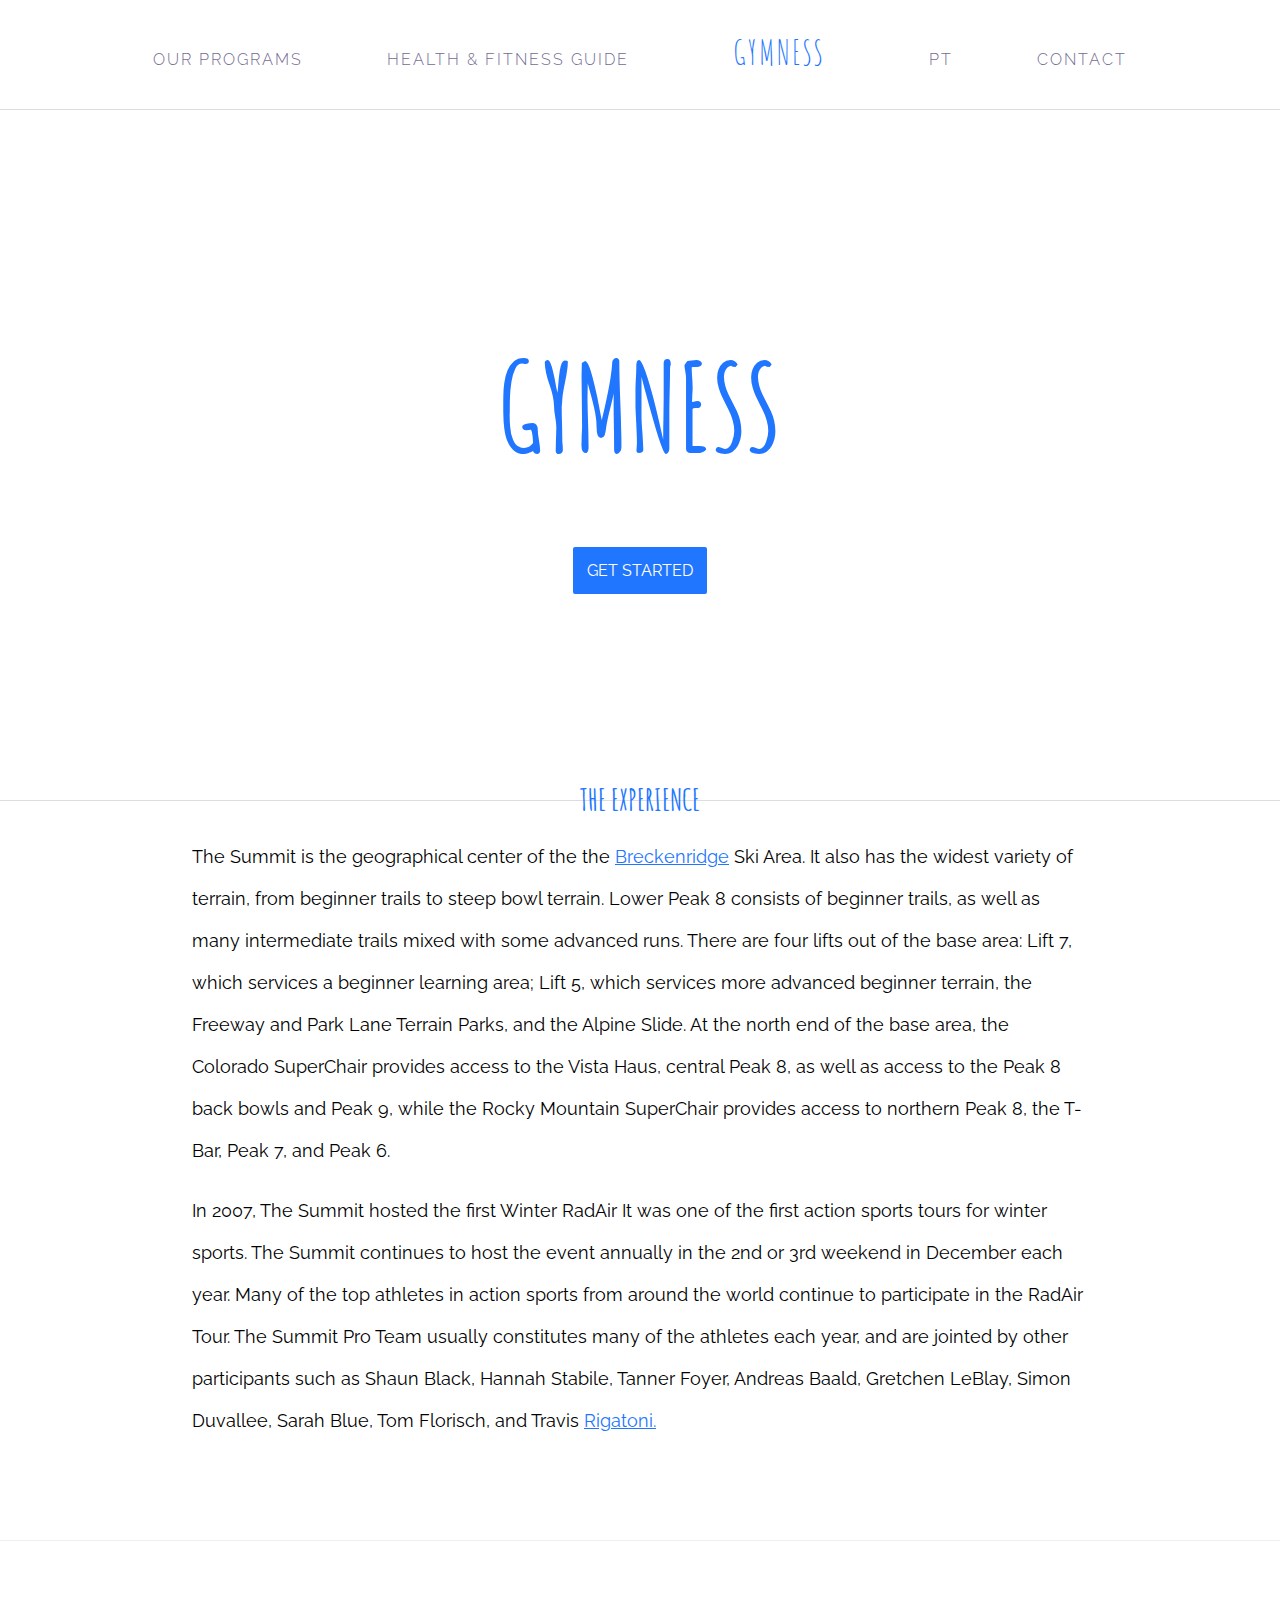
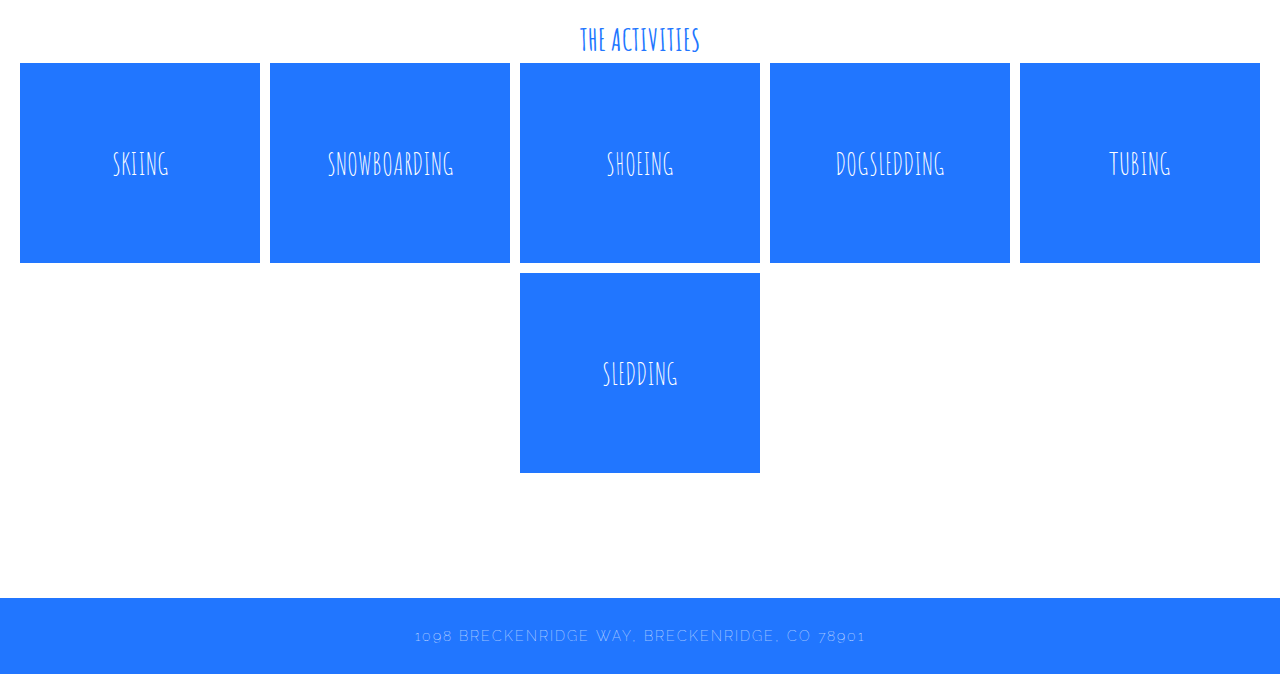
<file: Gymness/index.html>
<!DOCTYPE html>
<html>

<head>
    <title>Experience the Summit at Breckenridge!</title>
    <link href="https://fonts.googleapis.com/css?family=Amatic+SC|Raleway:100,200,300,400,500,600,700,800,900"
        rel="stylesheet">
    <link rel="stylesheet" type="text/css" href="starting.css">
    <link rel="stylesheet" type="text/css" href="style.css">
</head>

<body>
    <div class="navigation">
        <ul>
            <a class="nav-link">Our Programs</a>
            <a class="nav-link">Health & Fitness Guide</a>
            <a class="nav-link logo">GymNess</a>
            <a class="nav-link">PT</a>
            <a class="nav-link">Contact</a>
        </ul>
    </div>

    <div class="banner">
        <div class="banner-text">
            <h1>Experience</h1>
            <h2>GymNess</h2>
            <a href="https://weight.ableapp.com/?" class="btn">Get Started</a>
        </div>
    </div>

    <div class="content">
        <h2>The Experience</h2>
        <div class="description">
            <p>The Summit is the geographical center of the the <a href="http://www.gobreck.com/">Breckenridge</a> Ski
                Area. It also has the widest variety of terrain, from beginner trails to steep bowl terrain. Lower Peak
                8 consists of beginner trails, as well as many intermediate trails mixed with some advanced runs. There
                are four lifts out of the base area: Lift 7, which services a beginner learning area; Lift 5, which
                services more advanced beginner terrain, the Freeway and Park Lane Terrain Parks, and the Alpine Slide.
                At the north end of the base area, the Colorado SuperChair provides access to the Vista Haus, central
                Peak 8, as well as access to the Peak 8 back bowls and Peak 9, while the Rocky Mountain SuperChair
                provides access to northern Peak 8, the T-Bar, Peak 7, and Peak 6.</p>
            <p>In 2007, The Summit hosted the first Winter RadAir It was one of the first action sports tours for winter
                sports. The Summit continues to host the event annually in the 2nd or 3rd weekend in December each year.
                Many of the top athletes in action sports from around the world continue to participate in the RadAir
                Tour. The Summit Pro Team usually constitutes many of the athletes each year, and are jointed by other
                participants such as Shaun Black, Hannah Stabile, Tanner Foyer, Andreas Baald, Gretchen LeBlay, Simon
                Duvallee, Sarah Blue, Tom Florisch, and Travis <a
                    href="https://www.google.com/search?q=rigatoni&rlz=1C5CHFA_enUS751US751&source=lnms&tbm=isch&sa=X&ved=0ahUKEwj5qu257ZvYAhVp3IMKHfkHDyUQ_AUICigB&biw=948&bih=1103">Rigatoni.</a>
            </p>
        </div>
    </div>

    <div class="activities-panel">
        <h2>The Activities</h2>
        <a class="activity">
            Skiing
        </a>
        <a class="activity">
            Snowboarding
        </a>
        <a class="activity">
            Shoeing
        </a>
        <a class="activity">
            Dogsledding
        </a>
        <a class="activity">
            Tubing
        </a>
        <a class="activity">
            Sledding
        </a>
    </div>

    <div class="footer">
        <h2>1098 Breckenridge Way, Breckenridge, CO 78901</h2>
    </div>

</body>

</html>
</file>
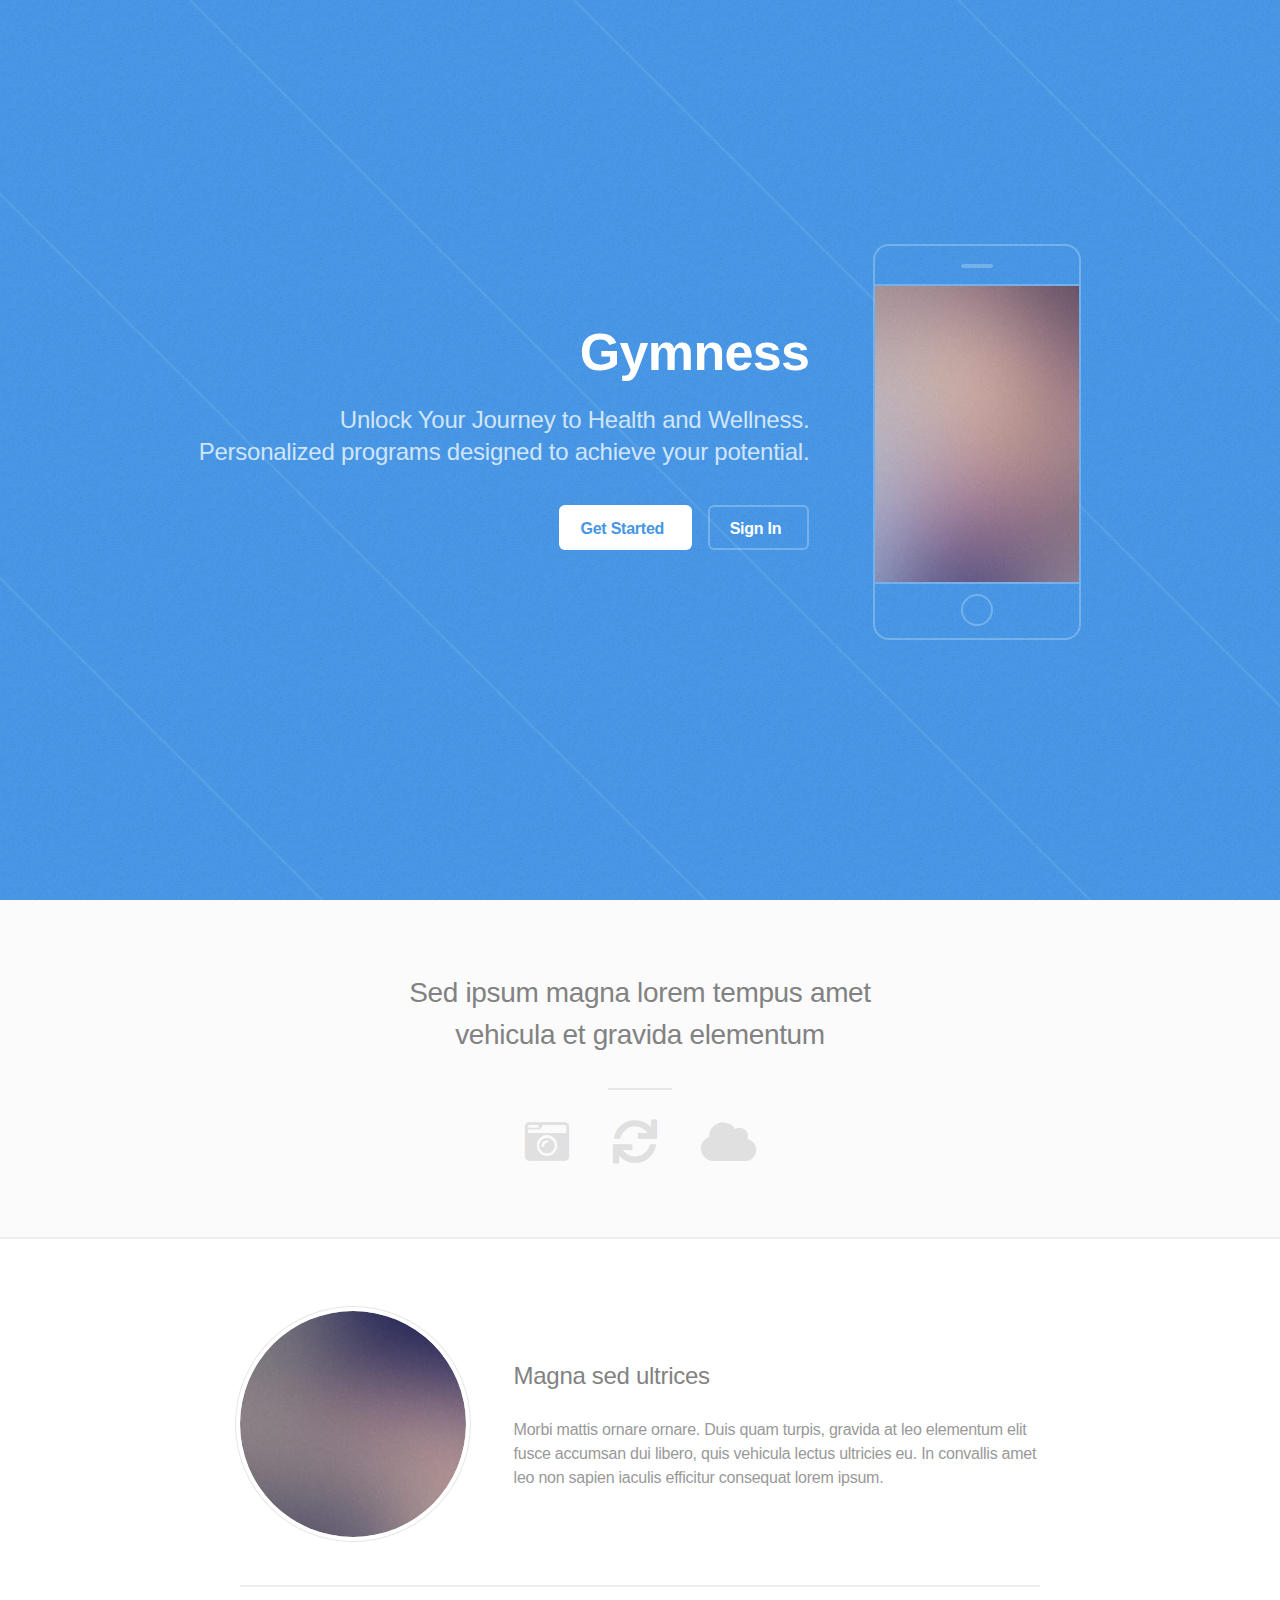
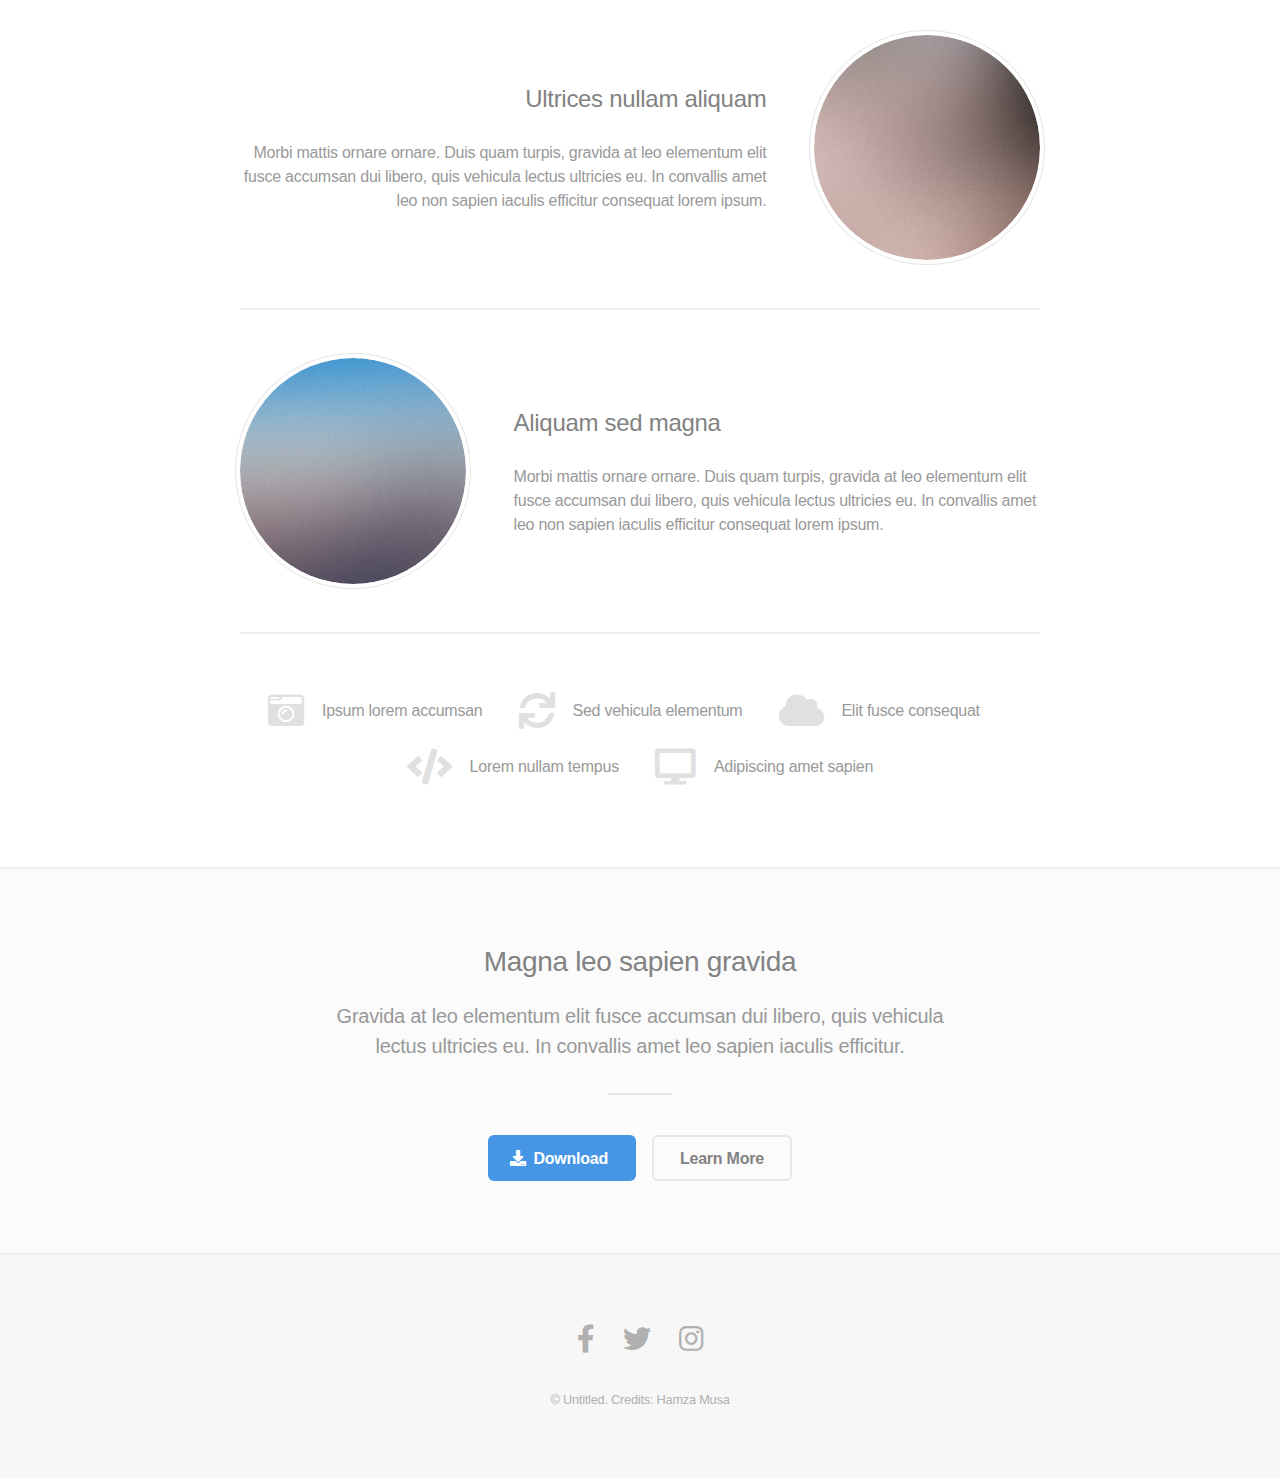
<file: HomePagechange/index.html>
<!DOCTYPE HTML>
<!--
	Fractal by HTML5 UP
	html5up.net | @ajlkn
	Free for personal and commercial use under the CCA 3.0 license (html5up.net/license)
-->
<html>
	<head>
		<title>Fractal by HTML5 UP</title>
		<meta charset="utf-8" />
		<meta name="viewport" content="width=device-width, initial-scale=1, user-scalable=no" />
		<link rel="stylesheet" href="assets/css/main.css" />
		<noscript><link rel="stylesheet" href="assets/css/noscript.css" /></noscript>
	</head>
	<body class="is-preload">

		<!-- Header -->
			<header id="header">
				<div class="content">
					<h1><a href="#">Gymness</a></h1>
						<p>Unlock Your Journey to Health and Wellness.<br />
							Personalized programs designed to achieve your potential.
						</p>
						
					
					<ul class="actions">
						<li><a href="/curated-page/index.html" class="button primary icon solid ">Get Started</a></li>
						<li><a href="/fullstack-template/views/login.ejs" class="button icon solid">Sign In</a></li>
					</ul>
				</div>
				<div class="image phone"><div class="inner"><img src="images/screen.jpg" alt="" /></div></div>
			</header>

		<!-- One -->
			<section id="one" class="wrapper style2 special">
				<header class="major">
					<h2>Sed ipsum magna lorem tempus amet<br />
					vehicula et gravida elementum</h2>
				</header>
				<ul class="icons major">
					<li><span class="icon solid fa-camera-retro"><span class="label">Shoot</span></span></li>
					<li><span class="icon solid fa-sync"><span class="label">Process</span></span></li>
					<li><span class="icon solid fa-cloud"><span class="label">Upload</span></span></li>
				</ul>
			</section>

		<!-- Two -->
			<section id="two" class="wrapper">
				<div class="inner alt">
					<section class="spotlight">
						<div class="image"><img src="images/pic01.jpg" alt="" /></div>
						<div class="content">
							<h3>Magna sed ultrices</h3>
							<p>Morbi mattis ornare ornare. Duis quam turpis, gravida at leo elementum elit fusce accumsan dui libero, quis vehicula lectus ultricies eu. In convallis amet leo non sapien iaculis efficitur consequat lorem ipsum.</p>
						</div>
					</section>
					<section class="spotlight">
						<div class="image"><img src="images/pic02.jpg" alt="" /></div>
						<div class="content">
							<h3>Ultrices nullam aliquam</h3>
							<p>Morbi mattis ornare ornare. Duis quam turpis, gravida at leo elementum elit fusce accumsan dui libero, quis vehicula lectus ultricies eu. In convallis amet leo non sapien iaculis efficitur consequat lorem ipsum.</p>
						</div>
					</section>
					<section class="spotlight">
						<div class="image"><img src="images/pic03.jpg" alt="" /></div>
						<div class="content">
							<h3>Aliquam sed magna</h3>
							<p>Morbi mattis ornare ornare. Duis quam turpis, gravida at leo elementum elit fusce accumsan dui libero, quis vehicula lectus ultricies eu. In convallis amet leo non sapien iaculis efficitur consequat lorem ipsum.</p>
						</div>
					</section>
					<section class="special">
						<ul class="icons labeled">
							<li><span class="icon solid fa-camera-retro"><span class="label">Ipsum lorem accumsan</span></span></li>
							<li><span class="icon solid fa-sync"><span class="label">Sed vehicula elementum</span></span></li>
							<li><span class="icon solid fa-cloud"><span class="label">Elit fusce consequat</span></span></li>
							<li><span class="icon solid fa-code"><span class="label">Lorem nullam tempus</span></span></li>
							<li><span class="icon solid fa-desktop"><span class="label">Adipiscing amet sapien</span></span></li>
						</ul>
					</section>
				</div>
			</section>

		<!-- Three -->
			<section id="three" class="wrapper style2 special">
				<header class="major">
					<h2>Magna leo sapien gravida</h2>
					<p>Gravida at leo elementum elit fusce accumsan dui libero, quis vehicula<br />
					lectus ultricies eu. In convallis amet leo sapien iaculis efficitur.</p>
				</header>
				<ul class="actions special">
					<li><a href="#" class="button primary icon solid fa-download">Download</a></li>
					<li><a href="#" class="button">Learn More</a></li>
				</ul>
			</section>

		<!-- Four -->
		<!-- 
			<section id="four" class="wrapper">
				<div class="inner">

					<header class="major">
						<h2>Elements</h2>
					</header>

					<section>
						<h4>Text</h4>
						<p>This is <b>bold</b> and this is <strong>strong</strong>. This is <i>italic</i> and this is <em>emphasized</em>.
						This is <sup>superscript</sup> text and this is <sub>subscript</sub> text.
						This is <u>underlined</u> and this is code: <code>for (;;) { ... }</code>. Finally, <a href="#">this is a link</a>.</p>
						<hr />
						<header>
							<h4>Heading with a Subtitle</h4>
							<p>Lorem ipsum dolor sit amet nullam id egestas urna aliquam</p>
						</header>
						<p>Nunc lacinia ante nunc ac lobortis. Interdum adipiscing gravida odio porttitor sem non mi integer non faucibus ornare mi ut ante amet placerat aliquet. Volutpat eu sed ante lacinia sapien lorem accumsan varius montes viverra nibh in adipiscing blandit tempus accumsan.</p>
						<header>
							<h5>Heading with a Subtitle</h5>
							<p>Lorem ipsum dolor sit amet nullam id egestas urna aliquam</p>
						</header>
						<p>Nunc lacinia ante nunc ac lobortis. Interdum adipiscing gravida odio porttitor sem non mi integer non faucibus ornare mi ut ante amet placerat aliquet. Volutpat eu sed ante lacinia sapien lorem accumsan varius montes viverra nibh in adipiscing blandit tempus accumsan.</p>
						<hr />
						<h2>Heading Level 2</h2>
						<h3>Heading Level 3</h3>
						<h4>Heading Level 4</h4>
						<h5>Heading Level 5</h5>
						<h6>Heading Level 6</h6>
						<hr />
						<h5>Blockquote</h5>
						<blockquote>Fringilla nisl. Donec accumsan interdum nisi, quis tincidunt felis sagittis eget tempus euismod. Vestibulum ante ipsum primis in faucibus vestibulum. Blandit adipiscing eu felis iaculis volutpat ac adipiscing accumsan faucibus. Vestibulum ante ipsum primis in faucibus lorem ipsum dolor sit amet nullam adipiscing eu felis.</blockquote>
						<h5>Preformatted</h5>
						<pre><code>i = 0;

while (!deck.isInOrder()) {
  print 'Iteration ' + i;
  deck.shuffle();
  i++;
}

print 'It took ' + i + ' iterations to sort the deck.';</code></pre>
					</section>

					<section>
						<h4>Lists</h4>
						<div class="row">
							<div class="col-6 col-12-medium">
								<h5>Unordered</h5>
								<ul>
									<li>Dolor pulvinar etiam.</li>
									<li>Sagittis adipiscing.</li>
									<li>Felis enim feugiat.</li>
								</ul>
								<h5>Alternate</h5>
								<ul class="alt">
									<li>Dolor pulvinar etiam.</li>
									<li>Sagittis adipiscing.</li>
									<li>Felis enim feugiat.</li>
								</ul>
							</div>
							<div class="col-6 col-12-medium">
								<h5>Ordered</h5>
								<ol>
									<li>Dolor pulvinar etiam.</li>
									<li>Etiam vel felis viverra.</li>
									<li>Felis enim feugiat.</li>
									<li>Dolor pulvinar etiam.</li>
									<li>Etiam vel felis lorem.</li>
									<li>Felis enim et feugiat.</li>
								</ol>
								<h5>Icons</h5>
								<ul class="icons">
									<li><a href="#" class="icon brands fa-twitter"><span class="label">Twitter</span></a></li>
									<li><a href="#" class="icon brands fa-facebook-f"><span class="label">Facebook</span></a></li>
									<li><a href="#" class="icon brands fa-instagram"><span class="label">Instagram</span></a></li>
									<li><a href="#" class="icon brands fa-github"><span class="label">Github</span></a></li>
								</ul>
							</div>
						</div>
						<h5>Actions</h5>
						<div class="row">
							<div class="col-6 col-12-medium">
								<ul class="actions">
									<li><a href="#" class="button primary">Default</a></li>
									<li><a href="#" class="button">Default</a></li>
								</ul>
								<ul class="actions small">
									<li><a href="#" class="button primary small">Small</a></li>
									<li><a href="#" class="button small">Small</a></li>
								</ul>
								<ul class="actions stacked">
									<li><a href="#" class="button primary">Default</a></li>
									<li><a href="#" class="button">Default</a></li>
								</ul>
								<ul class="actions stacked">
									<li><a href="#" class="button primary small">Small</a></li>
									<li><a href="#" class="button small">Small</a></li>
								</ul>
							</div>
							<div class="col-6 col-12-medium">
								<ul class="actions stacked">
									<li><a href="#" class="button primary fit">Default</a></li>
									<li><a href="#" class="button fit">Default</a></li>
								</ul>
								<ul class="actions stacked">
									<li><a href="#" class="button primary small fit">Small</a></li>
									<li><a href="#" class="button small fit">Small</a></li>
								</ul>
							</div>
						</div>
					</section>

					<section>
						<h4>Table</h4>
						<h5>Default</h5>
						<div class="table-wrapper">
							<table>
								<thead>
									<tr>
										<th>Name</th>
										<th>Description</th>
										<th>Price</th>
									</tr>
								</thead>
								<tbody>
									<tr>
										<td>Item One</td>
										<td>Ante turpis integer aliquet porttitor.</td>
										<td>29.99</td>
									</tr>
									<tr>
										<td>Item Two</td>
										<td>Vis ac commodo adipiscing arcu aliquet.</td>
										<td>19.99</td>
									</tr>
									<tr>
										<td>Item Three</td>
										<td> Morbi faucibus arcu accumsan lorem.</td>
										<td>29.99</td>
									</tr>
									<tr>
										<td>Item Four</td>
										<td>Vitae integer tempus condimentum.</td>
										<td>19.99</td>
									</tr>
									<tr>
										<td>Item Five</td>
										<td>Ante turpis integer aliquet porttitor.</td>
										<td>29.99</td>
									</tr>
								</tbody>
								<tfoot>
									<tr>
										<td colspan="2"></td>
										<td>100.00</td>
									</tr>
								</tfoot>
							</table>
						</div>

						<h5>Alternate</h5>
						<div class="table-wrapper">
							<table class="alt">
								<thead>
									<tr>
										<th>Name</th>
										<th>Description</th>
										<th>Price</th>
									</tr>
								</thead>
								<tbody>
									<tr>
										<td>Item One</td>
										<td>Ante turpis integer aliquet porttitor.</td>
										<td>29.99</td>
									</tr>
									<tr>
										<td>Item Two</td>
										<td>Vis ac commodo adipiscing arcu aliquet.</td>
										<td>19.99</td>
									</tr>
									<tr>
										<td>Item Three</td>
										<td> Morbi faucibus arcu accumsan lorem.</td>
										<td>29.99</td>
									</tr>
									<tr>
										<td>Item Four</td>
										<td>Vitae integer tempus condimentum.</td>
										<td>19.99</td>
									</tr>
									<tr>
										<td>Item Five</td>
										<td>Ante turpis integer aliquet porttitor.</td>
										<td>29.99</td>
									</tr>
								</tbody>
								<tfoot>
									<tr>
										<td colspan="2"></td>
										<td>100.00</td>
									</tr>
								</tfoot>
							</table>
						</div>
					</section>

					<section>
						<h4>Buttons</h4>
						<ul class="actions">
							<li><a href="#" class="button primary">Primary</a></li>
							<li><a href="#" class="button">Default</a></li>
						</ul>
						<ul class="actions">
							<li><a href="#" class="button large">Large</a></li>
							<li><a href="#" class="button">Default</a></li>
							<li><a href="#" class="button small">Small</a></li>
						</ul>
						<ul class="actions fit">
							<li><a href="#" class="button fit">Fit</a></li>
							<li><a href="#" class="button primary fit">Fit</a></li>
							<li><a href="#" class="button fit">Fit</a></li>
						</ul>
						<ul class="actions fit small">
							<li><a href="#" class="button primary fit small">Fit + Small</a></li>
							<li><a href="#" class="button fit small">Fit + Small</a></li>
							<li><a href="#" class="button primary fit small">Fit + Small</a></li>
						</ul>
						<ul class="actions">
							<li><a href="#" class="button primary icon solid fa-download">Icon</a></li>
							<li><a href="#" class="button icon solid fa-download">Icon</a></li>
						</ul>
						<ul class="actions">
							<li><span class="button primary disabled">Disabled</span></li>
							<li><span class="button disabled">Disabled</span></li>
						</ul>
					</section>

					<section>
						<h4>Form</h4>
						<form method="post" action="#">
							<div class="row gtr-uniform">
								<div class="col-6 col-12-xsmall">
									<input type="text" name="demo-name" id="demo-name" value="" placeholder="Name" />
								</div>
								<div class="col-6 col-12-xsmall">
									<input type="email" name="demo-email" id="demo-email" value="" placeholder="Email" />
								</div>
								<div class="col-12">
									<select name="demo-category" id="demo-category">
										<option value="">- Category -</option>
										<option value="1">Manufacturing</option>
										<option value="1">Shipping</option>
										<option value="1">Administration</option>
										<option value="1">Human Resources</option>
									</select>
								</div>
								<div class="col-4 col-12-small">
									<input type="radio" id="demo-priority-low" name="demo-priority" checked>
									<label for="demo-priority-low">Low</label>
								</div>
								<div class="col-4 col-12-small">
									<input type="radio" id="demo-priority-normal" name="demo-priority">
									<label for="demo-priority-normal">Normal</label>
								</div>
								<div class="col-4 col-12-small">
									<input type="radio" id="demo-priority-high" name="demo-priority">
									<label for="demo-priority-high">High</label>
								</div>
								<div class="col-6 col-12-small">
									<input type="checkbox" id="demo-copy" name="demo-copy">
									<label for="demo-copy">Email me a copy</label>
								</div>
								<div class="col-6 col-12-small">
									<input type="checkbox" id="demo-human" name="demo-human" checked>
									<label for="demo-human">Not a robot</label>
								</div>
								<div class="col-12">
									<textarea name="demo-message" id="demo-message" placeholder="Enter your message" rows="6"></textarea>
								</div>
								<div class="col-12">
									<ul class="actions">
										<li><input type="submit" value="Send Message" class="primary" /></li>
										<li><input type="reset" value="Reset" /></li>
									</ul>
								</div>
							</div>
						</form>
					</section>

					<section>
						<h4>Image</h4>
						<h5>Fit</h5>
						<div class="box alt">
							<div class="row gtr-uniform">
								<div class="col-12"><span class="image fit"><img src="images/pic04.jpg" alt="" /></span></div>
								<div class="col-4"><span class="image fit"><img src="images/pic01.jpg" alt="" /></span></div>
								<div class="col-4"><span class="image fit"><img src="images/pic02.jpg" alt="" /></span></div>
								<div class="col-4"><span class="image fit"><img src="images/pic03.jpg" alt="" /></span></div>
								<div class="col-4"><span class="image fit"><img src="images/pic02.jpg" alt="" /></span></div>
								<div class="col-4"><span class="image fit"><img src="images/pic03.jpg" alt="" /></span></div>
								<div class="col-4"><span class="image fit"><img src="images/pic01.jpg" alt="" /></span></div>
								<div class="col-4"><span class="image fit"><img src="images/pic03.jpg" alt="" /></span></div>
								<div class="col-4"><span class="image fit"><img src="images/pic01.jpg" alt="" /></span></div>
								<div class="col-4"><span class="image fit"><img src="images/pic02.jpg" alt="" /></span></div>
							</div>
						</div>
						<h5>Left &amp; Right</h5>
						<p><span class="image left"><img src="images/pic05.jpg" alt="" /></span>Fringilla nisl. Donec accumsan interdum nisi, quis tincidunt felis sagittis eget. tempus euismod. Vestibulum ante ipsum primis in faucibus vestibulum. Blandit adipiscing eu felis iaculis volutpat ac adipiscing accumsan eu faucibus. Integer ac pellentesque praesent tincidunt felis sagittis eget. tempus euismod. Vestibulum ante ipsum primis in faucibus vestibulum. Blandit adipiscing eu felis iaculis volutpat ac adipiscing accumsan eu faucibus. Integer ac pellentesque praesent. Donec accumsan interdum nisi, quis tincidunt felis sagittis eget. tempus euismod. Vestibulum ante ipsum primis in faucibus vestibulum. Blandit adipiscing eu felis iaculis volutpat ac adipiscing accumsan eu faucibus. Integer ac pellentesque praesent tincidunt felis sagittis eget. tempus euismod. Vestibulum ante ipsum primis in faucibus vestibulum. Blandit adipiscing eu felis iaculis volutpat ac adipiscing accumsan eu faucibus. Integer ac pellentesque praesent. Blandit adipiscing eu felis iaculis volutpat ac adipiscing accumsan eu faucibus. Integer ac pellentesque praesent tincidunt felis sagittis eget. tempus euismod. Vestibulum ante ipsum primis in faucibus vestibulum. Blandit adipiscing eu felis iaculis volutpat ac adipiscing accumsan eu faucibus. Integer ac pellentesque praesent.</p>
						<p><span class="image right"><img src="images/pic05.jpg" alt="" /></span>Fringilla nisl. Donec accumsan interdum nisi, quis tincidunt felis sagittis eget. tempus euismod. Vestibulum ante ipsum primis in faucibus vestibulum. Blandit adipiscing eu felis iaculis volutpat ac adipiscing accumsan eu faucibus. Integer ac pellentesque praesent tincidunt felis sagittis eget. tempus euismod. Vestibulum ante ipsum primis in faucibus vestibulum. Blandit adipiscing eu felis iaculis volutpat ac adipiscing accumsan eu faucibus. Integer ac pellentesque praesent. Donec accumsan interdum nisi, quis tincidunt felis sagittis eget. tempus euismod. Vestibulum ante ipsum primis in faucibus vestibulum. Blandit adipiscing eu felis iaculis volutpat ac adipiscing accumsan eu faucibus. Integer ac pellentesque praesent tincidunt felis sagittis eget. tempus euismod. Vestibulum ante ipsum primis in faucibus vestibulum. Blandit adipiscing eu felis iaculis volutpat ac adipiscing accumsan eu faucibus. Integer ac pellentesque praesent. Blandit adipiscing eu felis iaculis volutpat ac adipiscing accumsan eu faucibus. Integer ac pellentesque praesent tincidunt felis sagittis eget. tempus euismod. Vestibulum ante ipsum primis in faucibus vestibulum. Blandit adipiscing eu felis iaculis volutpat ac adipiscing accumsan eu faucibus. Integer ac pellentesque praesent.</p>
					</section>

				</div>
			</section>
		 -->

		<!-- Footer -->
			<footer id="footer">
				<ul class="icons">
					<li><a href="#" class="icon brands fa-facebook-f"><span class="label">Facebook</span></a></li>
					<li><a href="#" class="icon brands fa-twitter"><span class="label">Twitter</span></a></li>
					<li><a href="#" class="icon brands fa-instagram"><span class="label">Instagram</span></a></li>
				</ul>
				<p class="copyright">&copy; Untitled. Credits: Hamza Musa</p>
			</footer>

		<!-- Scripts -->
			<script src="assets/js/jquery.min.js"></script>
			<script src="assets/js/jquery.scrolly.min.js"></script>
			<script src="assets/js/browser.min.js"></script>
			<script src="assets/js/breakpoints.min.js"></script>
			<script src="assets/js/util.js"></script>
			<script src="assets/js/main.js"></script>

	</body>
</html>
</file>
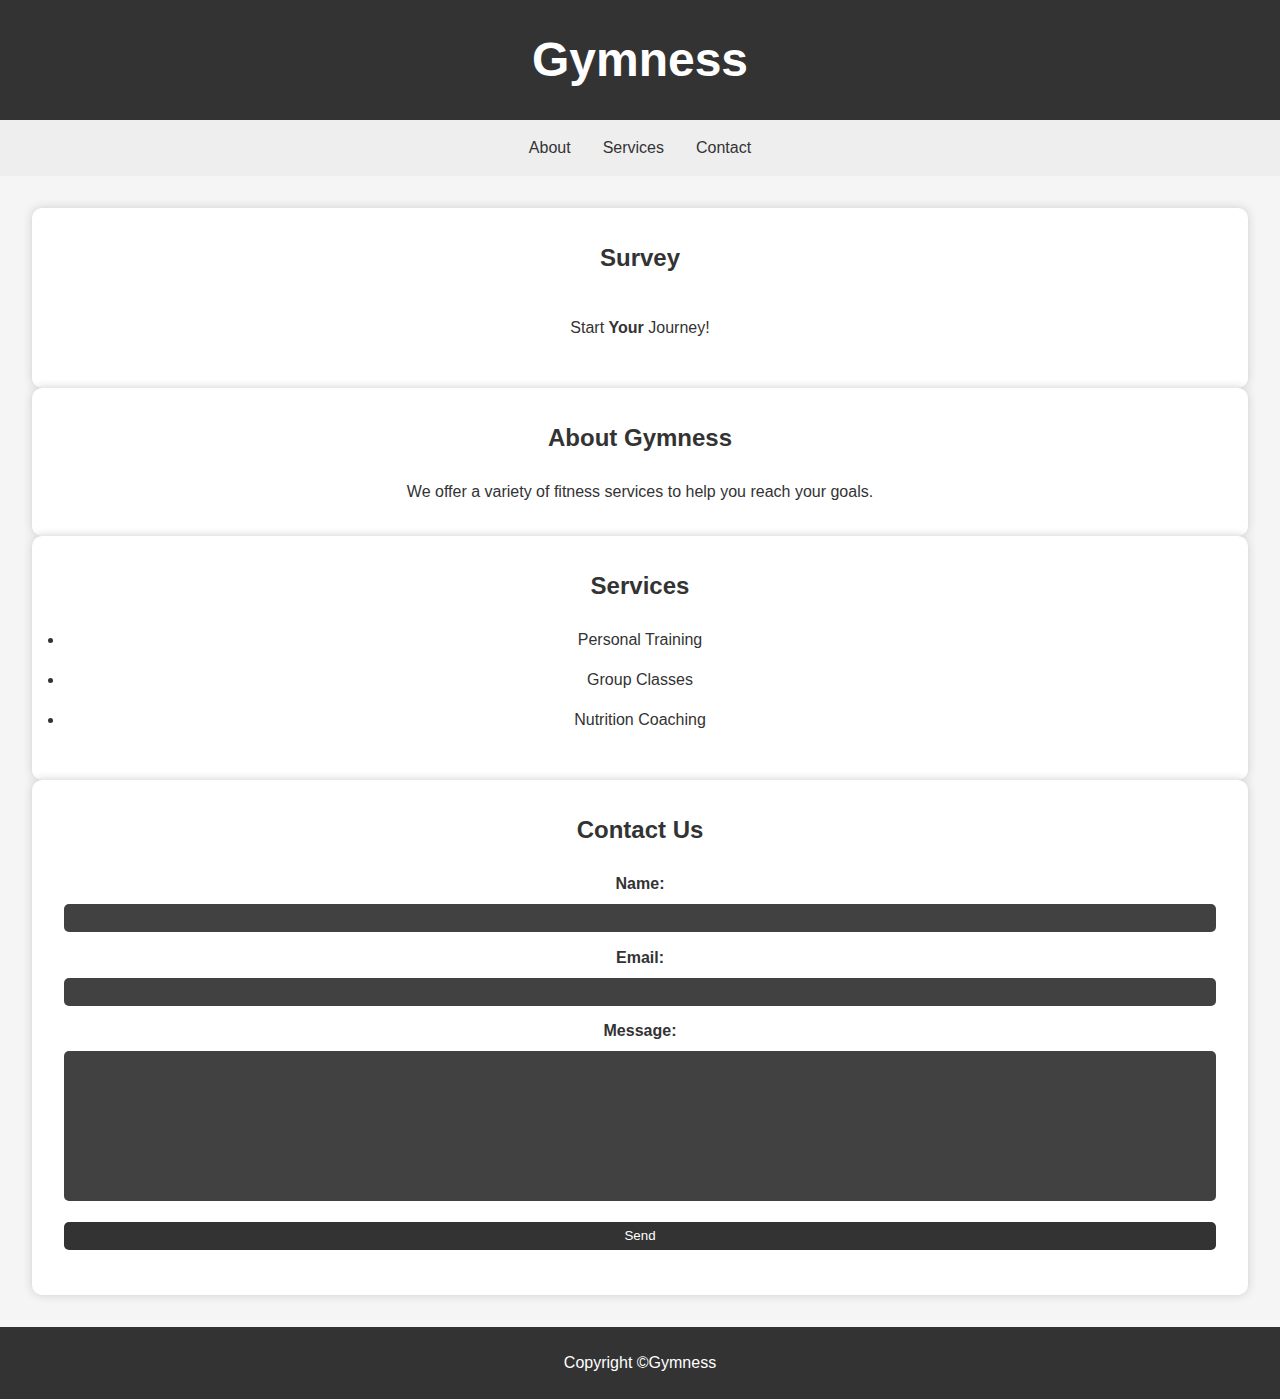
<file: ChatGPT-Experiments/Gymness-test/index.html>
<!DOCTYPE html>
<html>

<head>
    <title>Gymness</title>
    <link rel="stylesheet" type="text/css" href="style.css">
</head>

<body>
    <header>
        <h1>Gymness</h1>
    </header>
    <nav>
        <ul>
            <li><a href="#about">About</a></li>
            <li><a href="#services">Services</a></li>
            <li><a href="#contact">Contact</a></li>
        </ul>
    </nav>
    <main>
        <section id="survey">
            <h2>Survey</h2>
            <p><a href="../survey-test/index.html">Start <strong>Your</strong> Journey!</a></p>
        </section>

        <section id="about" >
            <h2>About Gymness</h2>
            <p>We offer a variety of fitness services to help you reach your goals.</p>
        </section>
        <section id="services">
            <h2>Services</h2>
            <ul>
                <li>Personal Training</li>
                <li>Group Classes</li>
                <li>Nutrition Coaching</li>
            </ul>
        </section>
        <section id="contact">
            <h2>Contact Us</h2>
            <form id="contact-form">
                <label for="name">Name:</label>
                <input type="text" id="name" name="name" required>
                <label for="email">Email:</label>
                <input type="email" id="email" name="email" required>
                <label for="message">Message:</label>
                <textarea id="message" name="message" required></textarea>
                <input type="submit" value="Send">
            </form>
        </section>
    </main>
    <footer>
        <p>Copyright &#169;Gymness</p>
    </footer>
    <script src="gymness.js"></script>
</body>

</html>
</file>
<file: Gymness/starting.css>
body {
    background-color: #ffffff;
    margin: 0px;
    padding: 0px;
}

.navigation {
    box-sizing: border-box;
    background-color: #ffffff;
    border-bottom: 1px solid #dddddd;
    left: 0px;
    overflow-y: auto;
    padding: 30px;
    position: fixed;
    text-align: center;
    top: 0px;
    width: 100%;
    z-index: 999;
}

ul {
    margin: 0px;
    padding: 0px;
}

.navigation a {
    color: #736B92;
    display: inline-block;
    font-family: 'Raleway', sans-serif;
    font-size: 16px;
    font-weight: 300;
    letter-spacing: 2px;
    padding: 10px 40px;
    text-transform: uppercase;
}

a.logo {
    color: #2176FF;
    font-family: 'Amatic SC', sans-serif;
    font-size: 34px;
    padding: 0px 60px;
    text-align: center;
    text-transform: uppercase;
}

.banner {
    background-image: url("https://images.unsplash.com/photo-1418290232843-5d7a0bd93f7d?dpr=1&auto=format&crop=entropy&fit=crop&w=1500&h=1001&q=80&cs=tinysrgb");
    background-position: center top;
    background-size: cover;
    border-bottom: 1px solid #dddddd;
    height: 700px;
    position: relative;
    text-align: center;
    top: 100px;
    width: 100%;
}

.banner-text {
    position: relative;
    top: 200px;
}

h1 {
    color: #ffffff;
    font-family: 'Raleway', sans-serif;
    font-size: 60px;
    font-weight: 100;
    letter-spacing: 2px;
    margin: 0px;
    text-align: center;
    text-transform: uppercase;
}

h2 {
    color: #2176FF;
    font-family: 'Amatic SC', sans-serif;
    font-size: 30px;
    margin: 0px;
    text-align: center;
    text-transform: uppercase;
}

.banner h2 {
    font-size: 120px;
    margin: -40px 0px 80px 0px;
}

.content {
    background-image: url('https://content.codecademy.com/courses/learn-links-and-buttons/project/mountain1.jpg');
    background-position: center top;
    background-size: cover;
    border-bottom: 1px solid #eeeeee;
    margin: 0 auto;
    overflow-y: auto;
    padding: 80px 0px;
    position: relative;
    text-align: center;
}

p {
    color: #000000;
    font-family: 'Raleway', sans-serif;
    font-size: 18px;
    line-height: 42px;
    text-align: left;
}

.description {
    display: inline-block;
    width: 70%;
}

.activities-panel {
    margin-bottom: 40px;
    padding: 80px 0px;
    text-align: center;
    display: flex;
    align-items: flex-start;
    flex-wrap: wrap;
    justify-content: center;
}

.activities-panel h2 {
    width: 100%;
}

.activity {
    background-color: #2176FF;
    box-sizing: border-box;
    width: 240px;
    height: 200px;
    display: flex;
    align-items: center;
    justify-content: center;
    color: #fff;
    font-family: 'Amatic SC', sans-serif;
    font-size: 30px;
    text-align: center;
    text-transform: uppercase;
    margin: 5px;
}

.footer {
    background-color: #2176FF;
    padding: 30px;
    text-align: center;
}

.footer h2 {
    color: #ffffff;
    font-family: 'Raleway', sans-serif;
    font-size: 14px;
    font-weight: 100;
    letter-spacing: 2px;
}

a {
    cursor: default;
    text-decoration-line: none;
}
</file>
<file: Gymness/style.css>
a {
    color: #2176FF;
    text-decoration: underline;
    cursor: pointer;
}

a:hover {
    text-decoration: none;
}

.nav-link {
    text-decoration: none;
}

.nav-link:hover {
    color: #5495ff;
}

.btn {
    background-color: #2176FF;
    border-radius: 2px;
    color: #ffffff;
    font-family: 'Raleway', sans-serif;
    font-size: 16px;
    font-weight: 400;
    padding: 14px;
    text-decoration: none;
    text-transform: uppercase;
    cursor: pointer;
}

.btn:hover {
    background-color: #fff;
    color: #2176FF;
    transition: color .1s ease-in, background-color .1s ease-in;
}

.btn:active {
    font-size: 18px;
    transition: font-size .1s ease-in-out;
}

.activity {
    border: 1px solid #2176FF;
    cursor: pointer;
    text-decoration: none;
}

.activity:hover {
    background-color: #fff;
    color: #5495ff;
    transition: color .1s ease-in, background-color .1s ease-in;
}

.activity:active {
    font-size: 40px;
    transition: font-size .1s;
}
</file>
<file: HomePagechange/assets/css/noscript.css>
/*
	Fractal by HTML5 UP
	html5up.net | @ajlkn
	Free for personal and commercial use under the CCA 3.0 license (html5up.net/license)
*/

/* Header */

	body.is-preload #header .content {
		-moz-transform: none;
		-webkit-transform: none;
		-ms-transform: none;
		transform: none;
		opacity: 1;
	}

	body.is-preload #header .image {
		-moz-transform: none;
		-webkit-transform: none;
		-ms-transform: none;
		transform: none;
		opacity: 1;
	}

		body.is-preload #header .image img {
			opacity: 1;
		}
</file>
<file: ChatGPT-Experiments/Gymness-test/style.css>
/* Global Styles */
* {
    box-sizing: border-box;
    margin: 0;
    padding: 0;
}

body {
    font-family: 'Open Sans', sans-serif;
    background-color: #f5f5f5;
    color: #333;
    line-height: 1.5;
}

a {
    color: #333;
    text-decoration: none;
}

/* Header Styles */
header {
    background-color: #333;
    color: #fff;
    text-align: center;
    padding: 1.5em;
}

header h1 {
    margin: 0;
    font-size: 3em;
}

/* Navigation Styles */
nav {
    background-color: #eee;
    text-align: center;
}

nav ul {
    list-style: none;
    display: flex;
    justify-content: center;
}

nav li {
    margin: 0 1em;
}

nav a {
    color: #333;
    padding: 1em 0;
    display: block;
    transition: color 0.2s ease-in-out;
}

nav a:hover {
    color: rgb(223, 0, 0);
}

/* Main Styles */
main {
    padding: 2em;
    text-align: center;
}


/* Survey Section Styles */
#survey {
    background-color: #fff;
    padding: 2em;
    border-radius: 10px;
    box-shadow: 0px 0px 10px #ccc;
}

#survey h2 {
    margin-bottom: 1em;
}



#survey a {
    color: #333;
        padding: 1em 0;
        display: block;
        transition: color 0.2s ease-in-out;
}

#survey a:hover {
    color: rgb(255, 0, 0);
}


/* About Section Styles */
#about {
    background-color: #fff;
    padding: 2em;
    border-radius: 10px;
    box-shadow: 0px 0px 10px #ccc;
}

#about h2 {
    margin-bottom: 1em;
}

/* Services Section Styles */
#services {
    background-color: #fff;
    padding: 2em;
    border-radius: 10px;
    box-shadow: 0px 0px 10px #ccc;
}

#services h2 {
    margin-bottom: 1em;
}

#services li {
    margin-bottom: 1em;
}

/* Contact Section Styles */
#contact {
    background-color: #fff;
    padding: 2em;
    border-radius: 10px;
    box-shadow: 0px 0px 10px #ccc;
}

#contact h2 {
    margin-bottom: 1em;
}

#contact-form label {
    display: block;
    margin-bottom: 0.5em;
    font-weight: bold;
}

#contact-form input,
#contact-form textarea {
    width: 100%;
    background-color: rgb(66, 65, 65);
    color: white;
    padding: 0.5em;
    border: none;
    border-radius: 5px;
    margin-bottom: 1em;
}

#contact-form textarea {
    min-height: 150px;
    resize: none;
}

#contact-form input[type="submit"] {
    background-color: #333;
    color: #fff;
    padding: 0.5em 1em;
    border: none;
    border-radius: 5px;
    cursor: pointer;
    transition: background-color 0.2s ease-in-out;
}

#contact-form input[type="submit"]:hover {
    background-color: #555;
}

/* Footer Styles */
footer {
    background-color: #333;
    color: #fff;
    text-align: center;
    padding: 1.5em;
}


.fade-in {
    animation: fadeIn 0.5s ease-in-out;
}

@keyframes fadeIn {
    from {
        opacity: 0;
    }

    to {
        opacity: 1;
    }
}

/* Global Styles */
* {
    box-sizing: border-box;
    margin: 0;
    padding: 0;
}

body {
    font-family: 'Open Sans', sans-serif;
    background-color: #f5f5f5;
    color: #333;
    line-height: 1.5;
}

/* Header Styles */
header {
    background-color: #333;
    color: #fff;
    text-align: center;
    padding: 1.5em;
}

/* Navigation Styles */
nav {
    background-color: #eee;
    text-align: center;
}

/* Main Styles */
main {
    padding: 2em;
    text-align: center;
}

/* About Section Styles */
#about {
    background-color: #fff;
    padding: 2em;
    border-radius: 10px;
    box-shadow: 0px 0px 10px #ccc;
}

/* Services Section Styles */
#services {
    background-color: #fff;
    padding: 2em;
    border-radius: 10px;
    box-shadow: 0px 0px 10px #ccc;
}

/* Contact Section Styles */
#contact {
    background-color: #fff;
    padding: 2em;
    border-radius: 10px;
    box-shadow: 0px 0px 10px #ccc;
}

/* Media Queries */
@media only screen and (max-width: 600px) {

    /* Mobile Styles */
    header {
        padding: 1em;
    }

    nav {
        display: none;
    }

    main {
        padding: 1em;
    }
}

@keyframes moveInLeft {
    0% {
        opacity: 0;
        transform: translateX(-10rem);
    }

    80% {
        transform: translateX(1rem);
    }

    100% {
        opacity: 1;
        transform: translate(0);
    }
}

.animated {
    animation: moveInLeft 1s ease-out;
}
</file>
<file: HomePagechange/assets/css/main.css>
@import url(fontawesome-all.min.css);

/*
	Fractal by HTML5 UP
	html5up.net | @ajlkn
	Free for personal and commercial use under the CCA 3.0 license (html5up.net/license)
*/

html, body, div, span, applet, object,
iframe, h1, h2, h3, h4, h5, h6, p, blockquote,
pre, a, abbr, acronym, address, big, cite,
code, del, dfn, em, img, ins, kbd, q, s, samp,
small, strike, strong, sub, sup, tt, var, b,
u, i, center, dl, dt, dd, ol, ul, li, fieldset,
form, label, legend, table, caption, tbody,
tfoot, thead, tr, th, td, article, aside,
canvas, details, embed, figure, figcaption,
footer, header, hgroup, menu, nav, output, ruby,
section, summary, time, mark, audio, video {
	margin: 0;
	padding: 0;
	border: 0;
	font-size: 100%;
	font: inherit;
	vertical-align: baseline;}

article, aside, details, figcaption, figure,
footer, header, hgroup, menu, nav, section {
	display: block;}

body {
	line-height: 1;
}

ol, ul {
	list-style: none;
}

blockquote, q {
	quotes: none;
}

	blockquote:before, blockquote:after, q:before, q:after {
		content: '';
		content: none;
	}

table {
	border-collapse: collapse;
	border-spacing: 0;
}

body {
	-webkit-text-size-adjust: none;
}

mark {
	background-color: transparent;
	color: inherit;
}

input::-moz-focus-inner {
	border: 0;
	padding: 0;
}

input, select, textarea {
	-moz-appearance: none;
	-webkit-appearance: none;
	-ms-appearance: none;
	appearance: none;
}

/* Basic */

	@-ms-viewport {
		width: device-width;
	}

	body {
		-ms-overflow-style: scrollbar;
	}

	@media screen and (max-width: 360px) {

		html, body {
			min-width: 320px;
		}

	}

	html {
		box-sizing: border-box;
	}

	*, *:before, *:after {
		box-sizing: inherit;
	}

	body {
		background: #ffffff;
	}

		body.is-preload *, body.is-preload *:before, body.is-preload *:after {
			-moz-animation: none !important;
			-webkit-animation: none !important;
			-ms-animation: none !important;
			animation: none !important;
			-moz-transition: none !important;
			-webkit-transition: none !important;
			-ms-transition: none !important;
			transition: none !important;
		}

/* Type */

	body {
		color: #999999;
	}

	html, input, select, textarea {
		font-size: 16pt;
	}

		@media screen and (max-width: 1680px) {

			html, input, select, textarea {
				font-size: 13pt;
			}

		}

		@media screen and (max-width: 1280px) {

			html, input, select, textarea {
				font-size: 12pt;
			}

		}

		@media screen and (max-width: 360px) {

			html, input, select, textarea {
				font-size: 11pt;
			}

		}

	body, input, select, textarea {
		font-family: Arial, Helvetica, sans-serif;
		font-weight: normal;
		line-height: 1.5em;
		letter-spacing: -0.015em;
	}

	a {
		-moz-transition: color 0.2s ease-in-out, border-bottom-color 0.2s ease-in-out;
		-webkit-transition: color 0.2s ease-in-out, border-bottom-color 0.2s ease-in-out;
		-ms-transition: color 0.2s ease-in-out, border-bottom-color 0.2s ease-in-out;
		transition: color 0.2s ease-in-out, border-bottom-color 0.2s ease-in-out;
		text-decoration: none;
		border-bottom: dotted 1px;
	}

		a:hover {
			border-bottom-color: transparent !important;
		}

	strong, b {
		font-weight: bold;
	}

	em, i {
		font-style: italic;
	}

	p {
		margin: 0 0 2em 0;
	}

	h1, h2, h3, h4, h5, h6 {
		font-weight: normal;
		line-height: 1em;
		margin: 0 0 1em 0;
		letter-spacing: -0.0125em;
	}

		h1 a, h2 a, h3 a, h4 a, h5 a, h6 a {
			color: inherit;
			text-decoration: none;
			border-bottom: none;
		}

		@media screen and (max-width: 980px) {

			h1 br, h2 br, h3 br, h4 br, h5 br, h6 br {
				display: none;
			}

		}

	h2 {
		font-size: 1.75em;
		line-height: 1.5em;
	}

	h3 {
		font-size: 1.5em;
		line-height: 1.5em;
	}

	h4 {
		font-size: 1.1em;
		line-height: 1.5em;
	}

	h5 {
		font-size: 0.9em;
		line-height: 1.5em;
	}

	h6 {
		font-size: 0.7em;
		line-height: 1.5em;
	}

	@media screen and (max-width: 736px) {

		h2 {
			font-size: 1.25em;
		}

		h3 {
			font-size: 1.2em;
		}

		h4 {
			font-size: 1em;
		}

	}

	sub {
		font-size: 0.8em;
		position: relative;
		top: 0.5em;
	}

	sup {
		font-size: 0.8em;
		position: relative;
		top: -0.5em;
	}

	blockquote {
		border-left-style: solid;
		border-left-width: 4px;
		font-style: italic;
		margin: 0 0 2em 0;
		padding: 0.5em 0 0.5em 2em;
	}

	code {
		border-radius: 6px;
		border-style: solid;
		border-width: 1px;
		font-family: "Courier New", monospace;
		font-size: 0.9em;
		margin: 0 0.25em;
		padding: 0.25em 0.65em;
	}

	pre {
		-webkit-overflow-scrolling: touch;
		font-family: "Courier New", monospace;
		font-size: 0.9em;
		margin: 0 0 2em 0;
	}

		pre code {
			display: block;
			line-height: 1.75em;
			padding: 1em 1.5em;
			overflow-x: auto;
		}

	hr {
		border: 0;
		border-bottom-style: solid;
		border-bottom-width: 1px;
		margin: 2em 0;
	}

		hr.major {
			margin: 3em 0;
		}

	.align-left {
		text-align: left;
	}

	.align-center {
		text-align: center;
	}

	.align-right {
		text-align: right;
	}

	input, select, textarea {
		color: #999999;
	}

	a {
		color: inherit;
		border-bottom-color: #d6d6d6;
	}

		a:hover {
			color: #4696e5;
		}

	strong, b {
		color: #828282;
	}

	h1, h2, h3, h4, h5, h6 {
		color: #828282;
	}

	blockquote {
		border-left-color: #e6e6e6;
	}

	code {
		background: rgba(144, 144, 144, 0.075);
		border-color: #e6e6e6;
	}

	hr {
		border-bottom-color: #e6e6e6;
	}

/* Row */

	.row {
		display: flex;
		flex-wrap: wrap;
		box-sizing: border-box;
		align-items: stretch;
	}

		.row > * {
			box-sizing: border-box;
		}

		.row.gtr-uniform > * > :last-child {
			margin-bottom: 0;
		}

		.row.aln-left {
			justify-content: flex-start;
		}

		.row.aln-center {
			justify-content: center;
		}

		.row.aln-right {
			justify-content: flex-end;
		}

		.row.aln-top {
			align-items: flex-start;
		}

		.row.aln-middle {
			align-items: center;
		}

		.row.aln-bottom {
			align-items: flex-end;
		}

		.row > .imp {
			order: -1;
		}

		.row > .col-1 {
			width: 8.33333%;
		}

		.row > .off-1 {
			margin-left: 8.33333%;
		}

		.row > .col-2 {
			width: 16.66667%;
		}

		.row > .off-2 {
			margin-left: 16.66667%;
		}

		.row > .col-3 {
			width: 25%;
		}

		.row > .off-3 {
			margin-left: 25%;
		}

		.row > .col-4 {
			width: 33.33333%;
		}

		.row > .off-4 {
			margin-left: 33.33333%;
		}

		.row > .col-5 {
			width: 41.66667%;
		}

		.row > .off-5 {
			margin-left: 41.66667%;
		}

		.row > .col-6 {
			width: 50%;
		}

		.row > .off-6 {
			margin-left: 50%;
		}

		.row > .col-7 {
			width: 58.33333%;
		}

		.row > .off-7 {
			margin-left: 58.33333%;
		}

		.row > .col-8 {
			width: 66.66667%;
		}

		.row > .off-8 {
			margin-left: 66.66667%;
		}

		.row > .col-9 {
			width: 75%;
		}

		.row > .off-9 {
			margin-left: 75%;
		}

		.row > .col-10 {
			width: 83.33333%;
		}

		.row > .off-10 {
			margin-left: 83.33333%;
		}

		.row > .col-11 {
			width: 91.66667%;
		}

		.row > .off-11 {
			margin-left: 91.66667%;
		}

		.row > .col-12 {
			width: 100%;
		}

		.row > .off-12 {
			margin-left: 100%;
		}

		.row.gtr-0 {
			margin-top: 0;
			margin-left: 0em;
		}

			.row.gtr-0 > * {
				padding: 0 0 0 0em;
			}

			.row.gtr-0.gtr-uniform {
				margin-top: 0em;
			}

				.row.gtr-0.gtr-uniform > * {
					padding-top: 0em;
				}

		.row.gtr-25 {
			margin-top: 0;
			margin-left: -0.375em;
		}

			.row.gtr-25 > * {
				padding: 0 0 0 0.375em;
			}

			.row.gtr-25.gtr-uniform {
				margin-top: -0.375em;
			}

				.row.gtr-25.gtr-uniform > * {
					padding-top: 0.375em;
				}

		.row.gtr-50 {
			margin-top: 0;
			margin-left: -0.75em;
		}

			.row.gtr-50 > * {
				padding: 0 0 0 0.75em;
			}

			.row.gtr-50.gtr-uniform {
				margin-top: -0.75em;
			}

				.row.gtr-50.gtr-uniform > * {
					padding-top: 0.75em;
				}

		.row {
			margin-top: 0;
			margin-left: -1.5em;
		}

			.row > * {
				padding: 0 0 0 1.5em;
			}

			.row.gtr-uniform {
				margin-top: -1.5em;
			}

				.row.gtr-uniform > * {
					padding-top: 1.5em;
				}

		.row.gtr-150 {
			margin-top: 0;
			margin-left: -2.25em;
		}

			.row.gtr-150 > * {
				padding: 0 0 0 2.25em;
			}

			.row.gtr-150.gtr-uniform {
				margin-top: -2.25em;
			}

				.row.gtr-150.gtr-uniform > * {
					padding-top: 2.25em;
				}

		.row.gtr-200 {
			margin-top: 0;
			margin-left: -3em;
		}

			.row.gtr-200 > * {
				padding: 0 0 0 3em;
			}

			.row.gtr-200.gtr-uniform {
				margin-top: -3em;
			}

				.row.gtr-200.gtr-uniform > * {
					padding-top: 3em;
				}

		@media screen and (max-width: 1680px) {

			.row {
				display: flex;
				flex-wrap: wrap;
				box-sizing: border-box;
				align-items: stretch;
			}

				.row > * {
					box-sizing: border-box;
				}

				.row.gtr-uniform > * > :last-child {
					margin-bottom: 0;
				}

				.row.aln-left {
					justify-content: flex-start;
				}

				.row.aln-center {
					justify-content: center;
				}

				.row.aln-right {
					justify-content: flex-end;
				}

				.row.aln-top {
					align-items: flex-start;
				}

				.row.aln-middle {
					align-items: center;
				}

				.row.aln-bottom {
					align-items: flex-end;
				}

				.row > .imp-xlarge {
					order: -1;
				}

				.row > .col-1-xlarge {
					width: 8.33333%;
				}

				.row > .off-1-xlarge {
					margin-left: 8.33333%;
				}

				.row > .col-2-xlarge {
					width: 16.66667%;
				}

				.row > .off-2-xlarge {
					margin-left: 16.66667%;
				}

				.row > .col-3-xlarge {
					width: 25%;
				}

				.row > .off-3-xlarge {
					margin-left: 25%;
				}

				.row > .col-4-xlarge {
					width: 33.33333%;
				}

				.row > .off-4-xlarge {
					margin-left: 33.33333%;
				}

				.row > .col-5-xlarge {
					width: 41.66667%;
				}

				.row > .off-5-xlarge {
					margin-left: 41.66667%;
				}

				.row > .col-6-xlarge {
					width: 50%;
				}

				.row > .off-6-xlarge {
					margin-left: 50%;
				}

				.row > .col-7-xlarge {
					width: 58.33333%;
				}

				.row > .off-7-xlarge {
					margin-left: 58.33333%;
				}

				.row > .col-8-xlarge {
					width: 66.66667%;
				}

				.row > .off-8-xlarge {
					margin-left: 66.66667%;
				}

				.row > .col-9-xlarge {
					width: 75%;
				}

				.row > .off-9-xlarge {
					margin-left: 75%;
				}

				.row > .col-10-xlarge {
					width: 83.33333%;
				}

				.row > .off-10-xlarge {
					margin-left: 83.33333%;
				}

				.row > .col-11-xlarge {
					width: 91.66667%;
				}

				.row > .off-11-xlarge {
					margin-left: 91.66667%;
				}

				.row > .col-12-xlarge {
					width: 100%;
				}

				.row > .off-12-xlarge {
					margin-left: 100%;
				}

				.row.gtr-0 {
					margin-top: 0;
					margin-left: 0em;
				}

					.row.gtr-0 > * {
						padding: 0 0 0 0em;
					}

					.row.gtr-0.gtr-uniform {
						margin-top: 0em;
					}

						.row.gtr-0.gtr-uniform > * {
							padding-top: 0em;
						}

				.row.gtr-25 {
					margin-top: 0;
					margin-left: -0.375em;
				}

					.row.gtr-25 > * {
						padding: 0 0 0 0.375em;
					}

					.row.gtr-25.gtr-uniform {
						margin-top: -0.375em;
					}

						.row.gtr-25.gtr-uniform > * {
							padding-top: 0.375em;
						}

				.row.gtr-50 {
					margin-top: 0;
					margin-left: -0.75em;
				}

					.row.gtr-50 > * {
						padding: 0 0 0 0.75em;
					}

					.row.gtr-50.gtr-uniform {
						margin-top: -0.75em;
					}

						.row.gtr-50.gtr-uniform > * {
							padding-top: 0.75em;
						}

				.row {
					margin-top: 0;
					margin-left: -1.5em;
				}

					.row > * {
						padding: 0 0 0 1.5em;
					}

					.row.gtr-uniform {
						margin-top: -1.5em;
					}

						.row.gtr-uniform > * {
							padding-top: 1.5em;
						}

				.row.gtr-150 {
					margin-top: 0;
					margin-left: -2.25em;
				}

					.row.gtr-150 > * {
						padding: 0 0 0 2.25em;
					}

					.row.gtr-150.gtr-uniform {
						margin-top: -2.25em;
					}

						.row.gtr-150.gtr-uniform > * {
							padding-top: 2.25em;
						}

				.row.gtr-200 {
					margin-top: 0;
					margin-left: -3em;
				}

					.row.gtr-200 > * {
						padding: 0 0 0 3em;
					}

					.row.gtr-200.gtr-uniform {
						margin-top: -3em;
					}

						.row.gtr-200.gtr-uniform > * {
							padding-top: 3em;
						}

		}

		@media screen and (max-width: 1280px) {

			.row {
				display: flex;
				flex-wrap: wrap;
				box-sizing: border-box;
				align-items: stretch;
			}

				.row > * {
					box-sizing: border-box;
				}

				.row.gtr-uniform > * > :last-child {
					margin-bottom: 0;
				}

				.row.aln-left {
					justify-content: flex-start;
				}

				.row.aln-center {
					justify-content: center;
				}

				.row.aln-right {
					justify-content: flex-end;
				}

				.row.aln-top {
					align-items: flex-start;
				}

				.row.aln-middle {
					align-items: center;
				}

				.row.aln-bottom {
					align-items: flex-end;
				}

				.row > .imp-large {
					order: -1;
				}

				.row > .col-1-large {
					width: 8.33333%;
				}

				.row > .off-1-large {
					margin-left: 8.33333%;
				}

				.row > .col-2-large {
					width: 16.66667%;
				}

				.row > .off-2-large {
					margin-left: 16.66667%;
				}

				.row > .col-3-large {
					width: 25%;
				}

				.row > .off-3-large {
					margin-left: 25%;
				}

				.row > .col-4-large {
					width: 33.33333%;
				}

				.row > .off-4-large {
					margin-left: 33.33333%;
				}

				.row > .col-5-large {
					width: 41.66667%;
				}

				.row > .off-5-large {
					margin-left: 41.66667%;
				}

				.row > .col-6-large {
					width: 50%;
				}

				.row > .off-6-large {
					margin-left: 50%;
				}

				.row > .col-7-large {
					width: 58.33333%;
				}

				.row > .off-7-large {
					margin-left: 58.33333%;
				}

				.row > .col-8-large {
					width: 66.66667%;
				}

				.row > .off-8-large {
					margin-left: 66.66667%;
				}

				.row > .col-9-large {
					width: 75%;
				}

				.row > .off-9-large {
					margin-left: 75%;
				}

				.row > .col-10-large {
					width: 83.33333%;
				}

				.row > .off-10-large {
					margin-left: 83.33333%;
				}

				.row > .col-11-large {
					width: 91.66667%;
				}

				.row > .off-11-large {
					margin-left: 91.66667%;
				}

				.row > .col-12-large {
					width: 100%;
				}

				.row > .off-12-large {
					margin-left: 100%;
				}

				.row.gtr-0 {
					margin-top: 0;
					margin-left: 0em;
				}

					.row.gtr-0 > * {
						padding: 0 0 0 0em;
					}

					.row.gtr-0.gtr-uniform {
						margin-top: 0em;
					}

						.row.gtr-0.gtr-uniform > * {
							padding-top: 0em;
						}

				.row.gtr-25 {
					margin-top: 0;
					margin-left: -0.375em;
				}

					.row.gtr-25 > * {
						padding: 0 0 0 0.375em;
					}

					.row.gtr-25.gtr-uniform {
						margin-top: -0.375em;
					}

						.row.gtr-25.gtr-uniform > * {
							padding-top: 0.375em;
						}

				.row.gtr-50 {
					margin-top: 0;
					margin-left: -0.75em;
				}

					.row.gtr-50 > * {
						padding: 0 0 0 0.75em;
					}

					.row.gtr-50.gtr-uniform {
						margin-top: -0.75em;
					}

						.row.gtr-50.gtr-uniform > * {
							padding-top: 0.75em;
						}

				.row {
					margin-top: 0;
					margin-left: -1.5em;
				}

					.row > * {
						padding: 0 0 0 1.5em;
					}

					.row.gtr-uniform {
						margin-top: -1.5em;
					}

						.row.gtr-uniform > * {
							padding-top: 1.5em;
						}

				.row.gtr-150 {
					margin-top: 0;
					margin-left: -2.25em;
				}

					.row.gtr-150 > * {
						padding: 0 0 0 2.25em;
					}

					.row.gtr-150.gtr-uniform {
						margin-top: -2.25em;
					}

						.row.gtr-150.gtr-uniform > * {
							padding-top: 2.25em;
						}

				.row.gtr-200 {
					margin-top: 0;
					margin-left: -3em;
				}

					.row.gtr-200 > * {
						padding: 0 0 0 3em;
					}

					.row.gtr-200.gtr-uniform {
						margin-top: -3em;
					}

						.row.gtr-200.gtr-uniform > * {
							padding-top: 3em;
						}

		}

		@media screen and (max-width: 980px) {

			.row {
				display: flex;
				flex-wrap: wrap;
				box-sizing: border-box;
				align-items: stretch;
			}

				.row > * {
					box-sizing: border-box;
				}

				.row.gtr-uniform > * > :last-child {
					margin-bottom: 0;
				}

				.row.aln-left {
					justify-content: flex-start;
				}

				.row.aln-center {
					justify-content: center;
				}

				.row.aln-right {
					justify-content: flex-end;
				}

				.row.aln-top {
					align-items: flex-start;
				}

				.row.aln-middle {
					align-items: center;
				}

				.row.aln-bottom {
					align-items: flex-end;
				}

				.row > .imp-medium {
					order: -1;
				}

				.row > .col-1-medium {
					width: 8.33333%;
				}

				.row > .off-1-medium {
					margin-left: 8.33333%;
				}

				.row > .col-2-medium {
					width: 16.66667%;
				}

				.row > .off-2-medium {
					margin-left: 16.66667%;
				}

				.row > .col-3-medium {
					width: 25%;
				}

				.row > .off-3-medium {
					margin-left: 25%;
				}

				.row > .col-4-medium {
					width: 33.33333%;
				}

				.row > .off-4-medium {
					margin-left: 33.33333%;
				}

				.row > .col-5-medium {
					width: 41.66667%;
				}

				.row > .off-5-medium {
					margin-left: 41.66667%;
				}

				.row > .col-6-medium {
					width: 50%;
				}

				.row > .off-6-medium {
					margin-left: 50%;
				}

				.row > .col-7-medium {
					width: 58.33333%;
				}

				.row > .off-7-medium {
					margin-left: 58.33333%;
				}

				.row > .col-8-medium {
					width: 66.66667%;
				}

				.row > .off-8-medium {
					margin-left: 66.66667%;
				}

				.row > .col-9-medium {
					width: 75%;
				}

				.row > .off-9-medium {
					margin-left: 75%;
				}

				.row > .col-10-medium {
					width: 83.33333%;
				}

				.row > .off-10-medium {
					margin-left: 83.33333%;
				}

				.row > .col-11-medium {
					width: 91.66667%;
				}

				.row > .off-11-medium {
					margin-left: 91.66667%;
				}

				.row > .col-12-medium {
					width: 100%;
				}

				.row > .off-12-medium {
					margin-left: 100%;
				}

				.row.gtr-0 {
					margin-top: 0;
					margin-left: 0em;
				}

					.row.gtr-0 > * {
						padding: 0 0 0 0em;
					}

					.row.gtr-0.gtr-uniform {
						margin-top: 0em;
					}

						.row.gtr-0.gtr-uniform > * {
							padding-top: 0em;
						}

				.row.gtr-25 {
					margin-top: 0;
					margin-left: -0.375em;
				}

					.row.gtr-25 > * {
						padding: 0 0 0 0.375em;
					}

					.row.gtr-25.gtr-uniform {
						margin-top: -0.375em;
					}

						.row.gtr-25.gtr-uniform > * {
							padding-top: 0.375em;
						}

				.row.gtr-50 {
					margin-top: 0;
					margin-left: -0.75em;
				}

					.row.gtr-50 > * {
						padding: 0 0 0 0.75em;
					}

					.row.gtr-50.gtr-uniform {
						margin-top: -0.75em;
					}

						.row.gtr-50.gtr-uniform > * {
							padding-top: 0.75em;
						}

				.row {
					margin-top: 0;
					margin-left: -1.5em;
				}

					.row > * {
						padding: 0 0 0 1.5em;
					}

					.row.gtr-uniform {
						margin-top: -1.5em;
					}

						.row.gtr-uniform > * {
							padding-top: 1.5em;
						}

				.row.gtr-150 {
					margin-top: 0;
					margin-left: -2.25em;
				}

					.row.gtr-150 > * {
						padding: 0 0 0 2.25em;
					}

					.row.gtr-150.gtr-uniform {
						margin-top: -2.25em;
					}

						.row.gtr-150.gtr-uniform > * {
							padding-top: 2.25em;
						}

				.row.gtr-200 {
					margin-top: 0;
					margin-left: -3em;
				}

					.row.gtr-200 > * {
						padding: 0 0 0 3em;
					}

					.row.gtr-200.gtr-uniform {
						margin-top: -3em;
					}

						.row.gtr-200.gtr-uniform > * {
							padding-top: 3em;
						}

		}

		@media screen and (max-width: 736px) {

			.row {
				display: flex;
				flex-wrap: wrap;
				box-sizing: border-box;
				align-items: stretch;
			}

				.row > * {
					box-sizing: border-box;
				}

				.row.gtr-uniform > * > :last-child {
					margin-bottom: 0;
				}

				.row.aln-left {
					justify-content: flex-start;
				}

				.row.aln-center {
					justify-content: center;
				}

				.row.aln-right {
					justify-content: flex-end;
				}

				.row.aln-top {
					align-items: flex-start;
				}

				.row.aln-middle {
					align-items: center;
				}

				.row.aln-bottom {
					align-items: flex-end;
				}

				.row > .imp-small {
					order: -1;
				}

				.row > .col-1-small {
					width: 8.33333%;
				}

				.row > .off-1-small {
					margin-left: 8.33333%;
				}

				.row > .col-2-small {
					width: 16.66667%;
				}

				.row > .off-2-small {
					margin-left: 16.66667%;
				}

				.row > .col-3-small {
					width: 25%;
				}

				.row > .off-3-small {
					margin-left: 25%;
				}

				.row > .col-4-small {
					width: 33.33333%;
				}

				.row > .off-4-small {
					margin-left: 33.33333%;
				}

				.row > .col-5-small {
					width: 41.66667%;
				}

				.row > .off-5-small {
					margin-left: 41.66667%;
				}

				.row > .col-6-small {
					width: 50%;
				}

				.row > .off-6-small {
					margin-left: 50%;
				}

				.row > .col-7-small {
					width: 58.33333%;
				}

				.row > .off-7-small {
					margin-left: 58.33333%;
				}

				.row > .col-8-small {
					width: 66.66667%;
				}

				.row > .off-8-small {
					margin-left: 66.66667%;
				}

				.row > .col-9-small {
					width: 75%;
				}

				.row > .off-9-small {
					margin-left: 75%;
				}

				.row > .col-10-small {
					width: 83.33333%;
				}

				.row > .off-10-small {
					margin-left: 83.33333%;
				}

				.row > .col-11-small {
					width: 91.66667%;
				}

				.row > .off-11-small {
					margin-left: 91.66667%;
				}

				.row > .col-12-small {
					width: 100%;
				}

				.row > .off-12-small {
					margin-left: 100%;
				}

				.row.gtr-0 {
					margin-top: 0;
					margin-left: 0em;
				}

					.row.gtr-0 > * {
						padding: 0 0 0 0em;
					}

					.row.gtr-0.gtr-uniform {
						margin-top: 0em;
					}

						.row.gtr-0.gtr-uniform > * {
							padding-top: 0em;
						}

				.row.gtr-25 {
					margin-top: 0;
					margin-left: -0.375em;
				}

					.row.gtr-25 > * {
						padding: 0 0 0 0.375em;
					}

					.row.gtr-25.gtr-uniform {
						margin-top: -0.375em;
					}

						.row.gtr-25.gtr-uniform > * {
							padding-top: 0.375em;
						}

				.row.gtr-50 {
					margin-top: 0;
					margin-left: -0.75em;
				}

					.row.gtr-50 > * {
						padding: 0 0 0 0.75em;
					}

					.row.gtr-50.gtr-uniform {
						margin-top: -0.75em;
					}

						.row.gtr-50.gtr-uniform > * {
							padding-top: 0.75em;
						}

				.row {
					margin-top: 0;
					margin-left: -1.5em;
				}

					.row > * {
						padding: 0 0 0 1.5em;
					}

					.row.gtr-uniform {
						margin-top: -1.5em;
					}

						.row.gtr-uniform > * {
							padding-top: 1.5em;
						}

				.row.gtr-150 {
					margin-top: 0;
					margin-left: -2.25em;
				}

					.row.gtr-150 > * {
						padding: 0 0 0 2.25em;
					}

					.row.gtr-150.gtr-uniform {
						margin-top: -2.25em;
					}

						.row.gtr-150.gtr-uniform > * {
							padding-top: 2.25em;
						}

				.row.gtr-200 {
					margin-top: 0;
					margin-left: -3em;
				}

					.row.gtr-200 > * {
						padding: 0 0 0 3em;
					}

					.row.gtr-200.gtr-uniform {
						margin-top: -3em;
					}

						.row.gtr-200.gtr-uniform > * {
							padding-top: 3em;
						}

		}

		@media screen and (max-width: 480px) {

			.row {
				display: flex;
				flex-wrap: wrap;
				box-sizing: border-box;
				align-items: stretch;
			}

				.row > * {
					box-sizing: border-box;
				}

				.row.gtr-uniform > * > :last-child {
					margin-bottom: 0;
				}

				.row.aln-left {
					justify-content: flex-start;
				}

				.row.aln-center {
					justify-content: center;
				}

				.row.aln-right {
					justify-content: flex-end;
				}

				.row.aln-top {
					align-items: flex-start;
				}

				.row.aln-middle {
					align-items: center;
				}

				.row.aln-bottom {
					align-items: flex-end;
				}

				.row > .imp-xsmall {
					order: -1;
				}

				.row > .col-1-xsmall {
					width: 8.33333%;
				}

				.row > .off-1-xsmall {
					margin-left: 8.33333%;
				}

				.row > .col-2-xsmall {
					width: 16.66667%;
				}

				.row > .off-2-xsmall {
					margin-left: 16.66667%;
				}

				.row > .col-3-xsmall {
					width: 25%;
				}

				.row > .off-3-xsmall {
					margin-left: 25%;
				}

				.row > .col-4-xsmall {
					width: 33.33333%;
				}

				.row > .off-4-xsmall {
					margin-left: 33.33333%;
				}

				.row > .col-5-xsmall {
					width: 41.66667%;
				}

				.row > .off-5-xsmall {
					margin-left: 41.66667%;
				}

				.row > .col-6-xsmall {
					width: 50%;
				}

				.row > .off-6-xsmall {
					margin-left: 50%;
				}

				.row > .col-7-xsmall {
					width: 58.33333%;
				}

				.row > .off-7-xsmall {
					margin-left: 58.33333%;
				}

				.row > .col-8-xsmall {
					width: 66.66667%;
				}

				.row > .off-8-xsmall {
					margin-left: 66.66667%;
				}

				.row > .col-9-xsmall {
					width: 75%;
				}

				.row > .off-9-xsmall {
					margin-left: 75%;
				}

				.row > .col-10-xsmall {
					width: 83.33333%;
				}

				.row > .off-10-xsmall {
					margin-left: 83.33333%;
				}

				.row > .col-11-xsmall {
					width: 91.66667%;
				}

				.row > .off-11-xsmall {
					margin-left: 91.66667%;
				}

				.row > .col-12-xsmall {
					width: 100%;
				}

				.row > .off-12-xsmall {
					margin-left: 100%;
				}

				.row.gtr-0 {
					margin-top: 0;
					margin-left: 0em;
				}

					.row.gtr-0 > * {
						padding: 0 0 0 0em;
					}

					.row.gtr-0.gtr-uniform {
						margin-top: 0em;
					}

						.row.gtr-0.gtr-uniform > * {
							padding-top: 0em;
						}

				.row.gtr-25 {
					margin-top: 0;
					margin-left: -0.375em;
				}

					.row.gtr-25 > * {
						padding: 0 0 0 0.375em;
					}

					.row.gtr-25.gtr-uniform {
						margin-top: -0.375em;
					}

						.row.gtr-25.gtr-uniform > * {
							padding-top: 0.375em;
						}

				.row.gtr-50 {
					margin-top: 0;
					margin-left: -0.75em;
				}

					.row.gtr-50 > * {
						padding: 0 0 0 0.75em;
					}

					.row.gtr-50.gtr-uniform {
						margin-top: -0.75em;
					}

						.row.gtr-50.gtr-uniform > * {
							padding-top: 0.75em;
						}

				.row {
					margin-top: 0;
					margin-left: -1.5em;
				}

					.row > * {
						padding: 0 0 0 1.5em;
					}

					.row.gtr-uniform {
						margin-top: -1.5em;
					}

						.row.gtr-uniform > * {
							padding-top: 1.5em;
						}

				.row.gtr-150 {
					margin-top: 0;
					margin-left: -2.25em;
				}

					.row.gtr-150 > * {
						padding: 0 0 0 2.25em;
					}

					.row.gtr-150.gtr-uniform {
						margin-top: -2.25em;
					}

						.row.gtr-150.gtr-uniform > * {
							padding-top: 2.25em;
						}

				.row.gtr-200 {
					margin-top: 0;
					margin-left: -3em;
				}

					.row.gtr-200 > * {
						padding: 0 0 0 3em;
					}

					.row.gtr-200.gtr-uniform {
						margin-top: -3em;
					}

						.row.gtr-200.gtr-uniform > * {
							padding-top: 3em;
						}

		}

/* Box */

	.box {
		border-radius: 6px;
		border: solid 1px #e6e6e6;
		margin-bottom: 2em;
		padding: 1.5em;
	}

		.box > :last-child,
		.box > :last-child > :last-child,
		.box > :last-child > :last-child > :last-child {
			margin-bottom: 0;
		}

		.box.alt {
			border: 0;
			border-radius: 0;
			padding: 0;
		}

/* Button */

	input[type="submit"],
	input[type="reset"],
	input[type="button"],
	button,
	.button {
		-moz-appearance: none;
		-webkit-appearance: none;
		-ms-appearance: none;
		appearance: none;
		-moz-transition: background-color 0.2s ease-in-out, color 0.2s ease-in-out;
		-webkit-transition: background-color 0.2s ease-in-out, color 0.2s ease-in-out;
		-ms-transition: background-color 0.2s ease-in-out, color 0.2s ease-in-out;
		transition: background-color 0.2s ease-in-out, color 0.2s ease-in-out;
		border-radius: 6px;
		border: 0;
		cursor: pointer;
		display: inline-block;
		font-weight: bold;
		height: 2.85em;
		line-height: 2.95em;
		padding: 0 1.75em;
		text-align: center;
		text-decoration: none;
		white-space: nowrap;
	}

		input[type="submit"].icon,
		input[type="reset"].icon,
		input[type="button"].icon,
		button.icon,
		.button.icon {
			padding-left: 1.35em;
		}

			input[type="submit"].icon:before,
			input[type="reset"].icon:before,
			input[type="button"].icon:before,
			button.icon:before,
			.button.icon:before {
				margin-right: 0.5em;
			}

		input[type="submit"].fit,
		input[type="reset"].fit,
		input[type="button"].fit,
		button.fit,
		.button.fit {
			width: 100%;
		}

		input[type="submit"].small,
		input[type="reset"].small,
		input[type="button"].small,
		button.small,
		.button.small {
			font-size: 0.8em;
		}

		input[type="submit"].large,
		input[type="reset"].large,
		input[type="button"].large,
		button.large,
		.button.large {
			font-size: 1.35em;
		}

		input[type="submit"].disabled, input[type="submit"]:disabled,
		input[type="reset"].disabled,
		input[type="reset"]:disabled,
		input[type="button"].disabled,
		input[type="button"]:disabled,
		button.disabled,
		button:disabled,
		.button.disabled,
		.button:disabled {
			pointer-events: none;
			cursor: default;
			opacity: 0.25;
		}

		@media screen and (max-width: 480px) {

			input[type="submit"].icon,
			input[type="reset"].icon,
			input[type="button"].icon,
			button.icon,
			.button.icon {
				padding: 0;
			}

		}

	@media screen and (max-width: 480px) and (orientation: portrait) {

		input[type="submit"],
		input[type="reset"],
		input[type="button"],
		button,
		.button {
			padding: 0;
		}

	}

	input[type="submit"],
	input[type="reset"],
	input[type="button"],
	button,
	.button {
		background-color: transparent;
		color: #828282 !important;
		box-shadow: inset 0 0 0 2px #e6e6e6;
	}

		input[type="submit"]:hover,
		input[type="reset"]:hover,
		input[type="button"]:hover,
		button:hover,
		.button:hover {
			background-color: rgba(144, 144, 144, 0.075);
		}

		input[type="submit"]:active,
		input[type="reset"]:active,
		input[type="button"]:active,
		button:active,
		.button:active {
			background-color: rgba(144, 144, 144, 0.15);
		}

		input[type="submit"].primary,
		input[type="reset"].primary,
		input[type="button"].primary,
		button.primary,
		.button.primary {
			box-shadow: none;
			background-color: #4696e5;
			color: #ffffff !important;
		}

			input[type="submit"].primary:hover,
			input[type="reset"].primary:hover,
			input[type="button"].primary:hover,
			button.primary:hover,
			.button.primary:hover {
				background-color: #5ca3e8;
			}

			input[type="submit"].primary:active,
			input[type="reset"].primary:active,
			input[type="button"].primary:active,
			button.primary:active,
			.button.primary:active {
				background-color: #3089e2;
			}

/* Form */

	form {
		margin: 0 0 2em 0;
	}

	label {
		display: block;
		font-size: 0.9em;
		font-weight: bold;
		margin: 0 0 1em 0;
	}

	input[type="text"],
	input[type="password"],
	input[type="email"],
	select,
	textarea {
		-moz-appearance: none;
		-webkit-appearance: none;
		-ms-appearance: none;
		appearance: none;
		border-radius: 6px;
		border: none;
		border-style: solid;
		border-width: 1px;
		color: inherit;
		display: block;
		outline: 0;
		padding: 0 1em;
		text-decoration: none;
		width: 100%;
	}

		input[type="text"]:invalid,
		input[type="password"]:invalid,
		input[type="email"]:invalid,
		select:invalid,
		textarea:invalid {
			box-shadow: none;
		}

	select {
		background-image: url("data:image/svg+xml;charset=utf8,%3Csvg xmlns='http://www.w3.org/2000/svg' width='40' height='40' preserveAspectRatio='none' viewBox='0 0 40 40'%3E%3Cpath d='M9.4,12.3l10.4,10.4l10.4-10.4c0.2-0.2,0.5-0.4,0.9-0.4c0.3,0,0.6,0.1,0.9,0.4l3.3,3.3c0.2,0.2,0.4,0.5,0.4,0.9 c0,0.4-0.1,0.6-0.4,0.9L20.7,31.9c-0.2,0.2-0.5,0.4-0.9,0.4c-0.3,0-0.6-0.1-0.9-0.4L4.3,17.3c-0.2-0.2-0.4-0.5-0.4-0.9 c0-0.4,0.1-0.6,0.4-0.9l3.3-3.3c0.2-0.2,0.5-0.4,0.9-0.4S9.1,12.1,9.4,12.3z' fill='%23e6e6e6' /%3E%3C/svg%3E");
		background-size: 1.25rem;
		background-repeat: no-repeat;
		background-position: calc(100% - 1rem) center;
		height: 2.75em;
		padding-right: 2.75em;
		text-overflow: ellipsis;
	}

		select option {
			color: #828282;
			background: #ffffff;
		}

		select:focus::-ms-value {
			background-color: transparent;
		}

		select::-ms-expand {
			display: none;
		}

	input[type="text"],
	input[type="password"],
	input[type="email"],
	select {
		height: 2.75em;
	}

	textarea {
		padding: 0.75em 1em;
	}

	input[type="checkbox"],
	input[type="radio"] {
		-moz-appearance: none;
		-webkit-appearance: none;
		-ms-appearance: none;
		appearance: none;
		display: block;
		float: left;
		margin-right: -2em;
		opacity: 0;
		width: 1em;
		z-index: -1;
	}

		input[type="checkbox"] + label,
		input[type="radio"] + label {
			text-decoration: none;
			cursor: pointer;
			display: inline-block;
			font-size: 1em;
			font-weight: normal;
			padding-left: 2.4em;
			padding-right: 0.75em;
			position: relative;
		}

			input[type="checkbox"] + label:before,
			input[type="radio"] + label:before {
				-moz-osx-font-smoothing: grayscale;
				-webkit-font-smoothing: antialiased;
				display: inline-block;
				font-style: normal;
				font-variant: normal;
				text-rendering: auto;
				line-height: 1;
				text-transform: none !important;
				font-family: 'Font Awesome 5 Free';
				font-weight: 900;
			}

			input[type="checkbox"] + label:before,
			input[type="radio"] + label:before {
				border-radius: 6px;
				border-style: solid;
				border-width: 1px;
				content: '';
				display: inline-block;
				font-size: 0.8em;
				height: 2.0625em;
				left: 0;
				line-height: 2.0625em;
				position: absolute;
				text-align: center;
				top: 0;
				width: 2.0625em;
			}

		input[type="checkbox"]:checked + label:before,
		input[type="radio"]:checked + label:before {
			content: '\f00c';
		}

	input[type="checkbox"] + label:before {
		border-radius: 6px;
	}

	input[type="radio"] + label:before {
		border-radius: 100%;
	}

	::-webkit-input-placeholder {
		opacity: 1.0;
	}

	:-moz-placeholder {
		opacity: 1.0;
	}

	::-moz-placeholder {
		opacity: 1.0;
	}

	:-ms-input-placeholder {
		opacity: 1.0;
	}

	.formerize-placeholder {
		opacity: 1.0;
	}

	label {
		color: #828282;
	}

	input[type="text"],
	input[type="password"],
	input[type="email"],
	select,
	textarea {
		color: inherit;
		background-color: rgba(144, 144, 144, 0.075);
		border-color: #e6e6e6;
	}

		input[type="text"]:focus,
		input[type="password"]:focus,
		input[type="email"]:focus,
		select:focus,
		textarea:focus {
			border-color: #4696e5;
			box-shadow: 0 0 0 1px #4696e5;
		}

	.select-wrapper:before {
		color: #e6e6e6;
	}

	input[type="checkbox"] + label,
	input[type="radio"] + label {
		color: #999999;
	}

		input[type="checkbox"] + label:before,
		input[type="radio"] + label:before {
			background-color: rgba(144, 144, 144, 0.075);
			border-color: #e6e6e6;
		}

	input[type="checkbox"]:checked + label:before,
	input[type="radio"]:checked + label:before {
		background-color: #4696e5;
		border-color: #4696e5;
		color: #ffffff;
	}

	input[type="checkbox"]:focus + label:before,
	input[type="radio"]:focus + label:before {
		border-color: #4696e5;
		box-shadow: 0 0 0 1px #4696e5;
	}

	::-webkit-input-placeholder {
		color: #e0e0e0 !important;
	}

	:-moz-placeholder {
		color: #e0e0e0 !important;
	}

	::-moz-placeholder {
		color: #e0e0e0 !important;
	}

	:-ms-input-placeholder {
		color: #e0e0e0 !important;
	}

	.formerize-placeholder {
		color: #e0e0e0 !important;
	}

/* Icon */

	.icon {
		text-decoration: none;
		border-bottom: none;
		position: relative;
	}

		.icon:before {
			-moz-osx-font-smoothing: grayscale;
			-webkit-font-smoothing: antialiased;
			display: inline-block;
			font-style: normal;
			font-variant: normal;
			text-rendering: auto;
			line-height: 1;
			text-transform: none !important;
			font-family: 'Font Awesome 5 Free';
			font-weight: 400;
		}

		.icon > .label {
			display: none;
		}

		.icon:before {
			line-height: inherit;
		}

		.icon.solid:before {
			font-weight: 900;
		}

		.icon.brands:before {
			font-family: 'Font Awesome 5 Brands';
		}

	.icon {
		color: #e0e0e0;
	}

/* Image */

	.image {
		border-radius: 6px;
		border: 0;
		display: inline-block;
		position: relative;
		overflow: hidden;
	}

		.image img {
			border-radius: 6px;
			display: block;
		}

		.image.left, .image.right {
			max-width: 40%;
		}

			.image.left img, .image.right img {
				width: 100%;
			}

		.image.left {
			float: left;
			margin: 0 1.5em 1em 0;
			top: 0.25em;
		}

		.image.right {
			float: right;
			margin: 0 0 1em 1.5em;
			top: 0.25em;
		}

		.image.fit {
			display: block;
			margin: 0 0 2em 0;
			width: 100%;
		}

			.image.fit img {
				width: 100%;
			}

		.image.main {
			display: block;
			margin: 0 0 3em 0;
			width: 100%;
		}

			.image.main img {
				width: 100%;
			}

		.image.phone {
			box-shadow: none;
			border-radius: 0;
			margin: 0 0 3em 0;
			width: 13em;
		}

			.image.phone img {
				border-radius: 0;
				display: block;
				position: relative;
				width: 100%;
			}

			.image.phone .inner, .image.phone:before, .image.phone:after {
				display: block;
				border: solid 2px rgba(255, 255, 255, 0.25);
			}

			.image.phone .inner {
				position: relative;
			}

				.image.phone .inner:before, .image.phone .inner:after {
					content: '';
					position: absolute;
					left: 50%;
				}

				.image.phone .inner:before {
					top: -1.375em;
					margin-left: -1em;
					width: 2em;
					height: 0.25em;
					border-radius: 0.5em;
					background: rgba(255, 255, 255, 0.25);
				}

				.image.phone .inner:after {
					bottom: -2.75em;
					margin-left: -1em;
					width: 2em;
					height: 2em;
					border-radius: 100%;
					border: solid 2px rgba(255, 255, 255, 0.25);
				}

			.image.phone:before, .image.phone:after {
				content: '';
			}

			.image.phone:before {
				height: 2.5em;
				border-radius: 1em 1em 0 0;
				border-bottom: 0;
			}

			.image.phone:after {
				height: 3.5em;
				border-radius: 0 0 1em 1em;
				border-top: 0;
			}

	.image {
		box-shadow: 0 0 0 4px #ffffff, 0 0 0 5px #e6e6e6;
	}

		.image.phone {
			box-shadow: none;
		}

			.image.phone .inner, .image.phone:before, .image.phone:after {
				border-color: #e6e6e6;
			}

			.image.phone .inner:before {
				background: #e6e6e6;
			}

			.image.phone .inner:after {
				border-color: #e6e6e6;
			}

/* List */

	ol {
		list-style: decimal;
		margin: 0 0 2em 0;
		padding-left: 1.25em;
	}

		ol li {
			padding-left: 0.25em;
		}

	ul {
		list-style: disc;
		margin: 0 0 2em 0;
		padding-left: 1em;
	}

		ul li {
			padding-left: 0.5em;
		}

		ul.alt {
			list-style: none;
			padding-left: 0;
		}

			ul.alt li {
				border-top-style: solid;
				border-top-width: 1px;
				padding: 0.5em 0;
			}

				ul.alt li:first-child {
					border-top: 0;
					padding-top: 0;
				}

	dl {
		margin: 0 0 2em 0;
	}

		dl dt {
			display: block;
			font-weight: bold;
			margin: 0 0 1em 0;
		}

		dl dd {
			margin-left: 2em;
		}

	ul.alt > li {
		border-top-color: #e6e6e6;
	}

/* Actions */

	ul.actions {
		display: -moz-flex;
		display: -webkit-flex;
		display: -ms-flex;
		display: flex;
		cursor: default;
		list-style: none;
		margin-left: -1em;
		padding-left: 0;
	}

		ul.actions li {
			padding: 0 0 0 1em;
			vertical-align: middle;
		}

		ul.actions.special {
			-moz-justify-content: center;
			-webkit-justify-content: center;
			-ms-justify-content: center;
			justify-content: center;
			width: 100%;
			margin-left: 0;
		}

			ul.actions.special li:first-child {
				padding-left: 0;
			}

		ul.actions.stacked {
			-moz-flex-direction: column;
			-webkit-flex-direction: column;
			-ms-flex-direction: column;
			flex-direction: column;
			margin-left: 0;
		}

			ul.actions.stacked li {
				padding: 1.3em 0 0 0;
			}

				ul.actions.stacked li:first-child {
					padding-top: 0;
				}

		ul.actions.fit {
			width: calc(100% + 1em);
		}

			ul.actions.fit li {
				-moz-flex-grow: 1;
				-webkit-flex-grow: 1;
				-ms-flex-grow: 1;
				flex-grow: 1;
				-moz-flex-shrink: 1;
				-webkit-flex-shrink: 1;
				-ms-flex-shrink: 1;
				flex-shrink: 1;
				width: 100%;
			}

				ul.actions.fit li > * {
					width: 100%;
				}

			ul.actions.fit.stacked {
				width: 100%;
			}

		@media screen and (max-width: 480px) {

			ul.actions:not(.fixed) {
				-moz-flex-direction: column;
				-webkit-flex-direction: column;
				-ms-flex-direction: column;
				flex-direction: column;
				margin-left: 0;
				width: 100% !important;
			}

				ul.actions:not(.fixed) li {
					-moz-flex-grow: 1;
					-webkit-flex-grow: 1;
					-ms-flex-grow: 1;
					flex-grow: 1;
					-moz-flex-shrink: 1;
					-webkit-flex-shrink: 1;
					-ms-flex-shrink: 1;
					flex-shrink: 1;
					padding: 1em 0 0 0;
					text-align: center;
					width: 100%;
				}

					ul.actions:not(.fixed) li > * {
						width: 100%;
					}

					ul.actions:not(.fixed) li:first-child {
						padding-top: 0;
					}

					ul.actions:not(.fixed) li input[type="submit"],
					ul.actions:not(.fixed) li input[type="reset"],
					ul.actions:not(.fixed) li input[type="button"],
					ul.actions:not(.fixed) li button,
					ul.actions:not(.fixed) li .button {
						width: 100%;
					}

						ul.actions:not(.fixed) li input[type="submit"].icon:before,
						ul.actions:not(.fixed) li input[type="reset"].icon:before,
						ul.actions:not(.fixed) li input[type="button"].icon:before,
						ul.actions:not(.fixed) li button.icon:before,
						ul.actions:not(.fixed) li .button.icon:before {
							margin-left: -0.5em;
						}

		}

/* Icons */

	ul.icons {
		cursor: default;
		list-style: none;
		padding-left: 0;
	}

		ul.icons li {
			display: inline-block;
			padding: 0 1.5em 0 0;
		}

			ul.icons li:last-child {
				padding-right: 0 !important;
			}

			ul.icons li .icon:before {
				font-size: 1.75rem;
			}

		ul.icons.major li {
			padding: 0 2.5em 0 0;
		}

			ul.icons.major li .icon:before {
				font-size: 2.75rem;
			}

		@media screen and (max-width: 736px) {

			ul.icons.major li {
				padding: 0 1.25em 0 0;
			}

				ul.icons.major li .icon:before {
					font-size: 1.75rem;
				}

		}

		ul.icons.labeled li {
			margin: 1em 0;
			padding: 0 2em 0 0;
		}

			ul.icons.labeled li .icon:before {
				vertical-align: middle;
				font-size: 2.25rem;
				margin-right: 0.5em;
			}

			ul.icons.labeled li .icon .label {
				display: inline-block;
				vertical-align: middle;
				color: #999999;
			}

	@media screen and (max-width: 736px) and (orientation: portrait) {

		ul.icons.labeled {
			text-align: left;
			margin-right: auto;
			margin-left: auto;
			display: inline-block;
			white-space: nowrap;
		}

			ul.icons.labeled li {
				display: block;
				padding: 0;
				margin: 1.5em 0 0 0;
			}

				ul.icons.labeled li .icon:before {
					width: 1.5em;
					display: block;
					float: left;
					margin-right: 0;
				}

				ul.icons.labeled li .icon:after {
					content: '';
					display: block;
					clear: both;
				}

				ul.icons.labeled li:first-child {
					margin-top: 0;
				}

	}

/* Section/Article */

	section.special, article.special {
		text-align: center;
	}

	header p {
		position: relative;
		margin: 0 0 1.5em 0;
	}

		@media screen and (max-width: 736px) {

			header p br {
				display: none;
			}

		}

	header h2 + p {
		font-size: 1.25em;
		margin-top: -0.5em;
		line-height: 1.5em;
	}

	header h3 + p {
		font-size: 1.1em;
		margin-top: -0.25em;
		line-height: 1.5em;
	}

	header h4 + p,
	header h5 + p,
	header h6 + p {
		font-size: 0.9em;
		margin-top: -0.6em;
		line-height: 1.5em;
	}

	header.major {
		margin: 0 0 2.5em 0;
		text-align: center;
	}

		header.major:after {
			content: '';
			border-bottom: solid 2px #e6e6e6;
			display: block;
			width: 4em;
			margin: 2em auto 0 auto;
		}

		@media screen and (max-width: 736px) {

			header.major {
				margin: 0 0 2em 0;
			}

				header.major p {
					font-size: 1em;
				}

		}

/* Spotlight */

	.spotlight {
		display: -moz-flex;
		display: -webkit-flex;
		display: -ms-flex;
		display: flex;
		-moz-align-items: center;
		-webkit-align-items: center;
		-ms-align-items: center;
		align-items: center;
		margin: 0 0 2em 0;
	}

		.spotlight .image {
			width: 30%;
			border-radius: 100%;
			margin: 0 3em 0 0;
			display: block;
		}

			.spotlight .image img {
				display: block;
				border-radius: 100%;
				width: 100%;
			}

		.spotlight .content {
			width: 70%;
		}

			.spotlight .content > :last-child {
				margin-bottom: 0;
			}

		.spotlight:nth-child(2n) {
			-moz-flex-direction: row-reverse;
			-webkit-flex-direction: row-reverse;
			-ms-flex-direction: row-reverse;
			flex-direction: row-reverse;
		}

			.spotlight:nth-child(2n) .image {
				margin: 0 0 0 3em;
			}

			.spotlight:nth-child(2n) .content {
				text-align: right;
			}

	@media screen and (max-width: 736px) and (orientation: landscape) {

		.spotlight .image {
			margin: 0 2em 0 0;
		}

		.spotlight:nth-child(2n) .image {
			margin: 0 0 0 2em;
		}

	}

	@media screen and (max-width: 736px) and (orientation: portrait) {

		.spotlight {
			-moz-flex-direction: column !important;
			-webkit-flex-direction: column !important;
			-ms-flex-direction: column !important;
			flex-direction: column !important;
		}

			.spotlight .image {
				width: 100%;
				max-width: 60%;
				margin: 0 0 2em 0 !important;
			}

			.spotlight .content {
				width: 100%;
				text-align: center !important;
			}

	}

/* Table */

	.table-wrapper {
		-webkit-overflow-scrolling: touch;
		overflow-x: auto;
	}

	table {
		margin: 0 0 2em 0;
		width: 100%;
	}

		table tbody tr {
			border-style: solid;
			border-width: 1px;
			border-left: 0;
			border-right: 0;
		}

		table td {
			padding: 0.75em 0.75em;
		}

		table th {
			font-size: 0.9em;
			font-weight: bold;
			padding: 0 0.75em 0.75em 0.75em;
			text-align: left;
		}

		table thead {
			border-bottom-style: solid;
			border-bottom-width: 2px;
		}

		table tfoot {
			border-top-style: solid;
			border-top-width: 2px;
		}

		table.alt {
			border-collapse: separate;
		}

			table.alt tbody tr td {
				border-style: solid;
				border-width: 1px;
				border-left-width: 0;
				border-top-width: 0;
			}

				table.alt tbody tr td:first-child {
					border-left-width: 1px;
				}

			table.alt tbody tr:first-child td {
				border-top-width: 1px;
			}

			table.alt thead {
				border-bottom: 0;
			}

			table.alt tfoot {
				border-top: 0;
			}

	table tbody tr {
		border-color: #e6e6e6;
	}

		table tbody tr:nth-child(2n + 1) {
			background-color: rgba(144, 144, 144, 0.075);
		}

	table th {
		color: #828282;
	}

	table thead {
		border-bottom-color: #e6e6e6;
	}

	table tfoot {
		border-top-color: #e6e6e6;
	}

	table.alt tbody tr td {
		border-color: #e6e6e6;
	}

/* Wrapper */

	.wrapper {
		padding: 4.5em 0 2.5em 0 ;
		background-color: #ffffff;
		border-bottom: solid 2px #eeeeee;
	}

		.wrapper > .inner {
			margin-left: auto;
			margin-right: auto;
			width: 50em;
		}

			.wrapper > .inner.alt > * {
				border-top: solid 2px #eeeeee;
				margin-bottom: 0;
				margin-top: 3em;
				padding-top: 3em;
			}

				.wrapper > .inner.alt > *:first-child {
					border-top: 0;
					margin-top: 0;
					padding-top: 0;
				}

		.wrapper.style1 {
			background-color: #4696e5;
			color: #d1e5f9;
		}

			.wrapper.style1 input[type="submit"],
			.wrapper.style1 input[type="reset"],
			.wrapper.style1 input[type="button"],
			.wrapper.style1 button,
			.wrapper.style1 .button {
				background-color: transparent;
				color: #ffffff !important;
				box-shadow: inset 0 0 0 2px rgba(255, 255, 255, 0.25);
			}

				.wrapper.style1 input[type="submit"]:hover,
				.wrapper.style1 input[type="reset"]:hover,
				.wrapper.style1 input[type="button"]:hover,
				.wrapper.style1 button:hover,
				.wrapper.style1 .button:hover {
					background-color: rgba(255, 255, 255, 0.075);
				}

				.wrapper.style1 input[type="submit"]:active,
				.wrapper.style1 input[type="reset"]:active,
				.wrapper.style1 input[type="button"]:active,
				.wrapper.style1 button:active,
				.wrapper.style1 .button:active {
					background-color: rgba(255, 255, 255, 0.2);
				}

				.wrapper.style1 input[type="submit"].primary,
				.wrapper.style1 input[type="reset"].primary,
				.wrapper.style1 input[type="button"].primary,
				.wrapper.style1 button.primary,
				.wrapper.style1 .button.primary {
					box-shadow: none;
					background-color: #ffffff;
					color: #4696e5 !important;
				}

			.wrapper.style1 label {
				color: #ffffff;
			}

			.wrapper.style1 input[type="text"],
			.wrapper.style1 input[type="password"],
			.wrapper.style1 input[type="email"],
			.wrapper.style1 select,
			.wrapper.style1 textarea {
				color: inherit;
				background-color: rgba(255, 255, 255, 0.075);
				border-color: rgba(255, 255, 255, 0.25);
			}

				.wrapper.style1 input[type="text"]:focus,
				.wrapper.style1 input[type="password"]:focus,
				.wrapper.style1 input[type="email"]:focus,
				.wrapper.style1 select:focus,
				.wrapper.style1 textarea:focus {
					border-color: #ffffff;
					box-shadow: 0 0 0 1px #ffffff;
				}

			.wrapper.style1 .select-wrapper:before {
				color: rgba(255, 255, 255, 0.25);
			}

			.wrapper.style1 input[type="checkbox"] + label,
			.wrapper.style1 input[type="radio"] + label {
				color: #d1e5f9;
			}

				.wrapper.style1 input[type="checkbox"] + label:before,
				.wrapper.style1 input[type="radio"] + label:before {
					background-color: rgba(255, 255, 255, 0.075);
					border-color: rgba(255, 255, 255, 0.25);
				}

			.wrapper.style1 input[type="checkbox"]:checked + label:before,
			.wrapper.style1 input[type="radio"]:checked + label:before {
				background-color: #ffffff;
				border-color: #ffffff;
				color: #4696e5;
			}

			.wrapper.style1 input[type="checkbox"]:focus + label:before,
			.wrapper.style1 input[type="radio"]:focus + label:before {
				border-color: #ffffff;
				box-shadow: 0 0 0 1px #ffffff;
			}

			.wrapper.style1 ::-webkit-input-placeholder {
				color: #b5d5f5 !important;
			}

			.wrapper.style1 :-moz-placeholder {
				color: #b5d5f5 !important;
			}

			.wrapper.style1 ::-moz-placeholder {
				color: #b5d5f5 !important;
			}

			.wrapper.style1 :-ms-input-placeholder {
				color: #b5d5f5 !important;
			}

			.wrapper.style1 .formerize-placeholder {
				color: #b5d5f5 !important;
			}

			.wrapper.style1 .icon {
				color: #b5d5f5;
			}

			.wrapper.style1 .image {
				box-shadow: 0 0 0 4px #4696e5, 0 0 0 5px rgba(255, 255, 255, 0.25);
			}

				.wrapper.style1 .image.phone {
					box-shadow: none;
				}

					.wrapper.style1 .image.phone .inner, .wrapper.style1 .image.phone:before, .wrapper.style1 .image.phone:after {
						border-color: rgba(255, 255, 255, 0.25);
					}

					.wrapper.style1 .image.phone .inner:before {
						background: rgba(255, 255, 255, 0.25);
					}

					.wrapper.style1 .image.phone .inner:after {
						border-color: rgba(255, 255, 255, 0.25);
					}

			.wrapper.style1 ul.alt > li {
				border-top-color: rgba(255, 255, 255, 0.25);
			}

			.wrapper.style1 table tbody tr {
				border-color: rgba(255, 255, 255, 0.25);
			}

				.wrapper.style1 table tbody tr:nth-child(2n + 1) {
					background-color: rgba(255, 255, 255, 0.075);
				}

			.wrapper.style1 table th {
				color: #ffffff;
			}

			.wrapper.style1 table thead {
				border-bottom-color: rgba(255, 255, 255, 0.25);
			}

			.wrapper.style1 table tfoot {
				border-top-color: rgba(255, 255, 255, 0.25);
			}

			.wrapper.style1 table.alt tbody tr td {
				border-color: rgba(255, 255, 255, 0.25);
			}

			.wrapper.style1 input, .wrapper.style1 select, .wrapper.style1 textarea {
				color: #d1e5f9;
			}

			.wrapper.style1 a {
				color: inherit;
				border-bottom-color: rgba(255, 255, 255, 0.5);
				color: #ffffff;
			}

			.wrapper.style1 strong, .wrapper.style1 b {
				color: #ffffff;
			}

			.wrapper.style1 h1, .wrapper.style1 h2, .wrapper.style1 h3, .wrapper.style1 h4, .wrapper.style1 h5, .wrapper.style1 h6 {
				color: #ffffff;
			}

			.wrapper.style1 blockquote {
				border-left-color: rgba(255, 255, 255, 0.25);
			}

			.wrapper.style1 code {
				background: rgba(255, 255, 255, 0.075);
				border-color: rgba(255, 255, 255, 0.25);
			}

			.wrapper.style1 hr {
				border-bottom-color: rgba(255, 255, 255, 0.25);
			}

		.wrapper.style2 {
			background-color: #fbfbfb;
			color: #999999;
		}

			.wrapper.style2 input[type="submit"],
			.wrapper.style2 input[type="reset"],
			.wrapper.style2 input[type="button"],
			.wrapper.style2 button,
			.wrapper.style2 .button {
				background-color: transparent;
				color: #828282 !important;
				box-shadow: inset 0 0 0 2px #e6e6e6;
			}

				.wrapper.style2 input[type="submit"]:hover,
				.wrapper.style2 input[type="reset"]:hover,
				.wrapper.style2 input[type="button"]:hover,
				.wrapper.style2 button:hover,
				.wrapper.style2 .button:hover {
					background-color: rgba(144, 144, 144, 0.075);
				}

				.wrapper.style2 input[type="submit"]:active,
				.wrapper.style2 input[type="reset"]:active,
				.wrapper.style2 input[type="button"]:active,
				.wrapper.style2 button:active,
				.wrapper.style2 .button:active {
					background-color: rgba(144, 144, 144, 0.15);
				}

				.wrapper.style2 input[type="submit"].primary,
				.wrapper.style2 input[type="reset"].primary,
				.wrapper.style2 input[type="button"].primary,
				.wrapper.style2 button.primary,
				.wrapper.style2 .button.primary {
					box-shadow: none;
					background-color: #4696e5;
					color: #ffffff !important;
				}

					.wrapper.style2 input[type="submit"].primary:hover,
					.wrapper.style2 input[type="reset"].primary:hover,
					.wrapper.style2 input[type="button"].primary:hover,
					.wrapper.style2 button.primary:hover,
					.wrapper.style2 .button.primary:hover {
						background-color: #5ca3e8;
					}

					.wrapper.style2 input[type="submit"].primary:active,
					.wrapper.style2 input[type="reset"].primary:active,
					.wrapper.style2 input[type="button"].primary:active,
					.wrapper.style2 button.primary:active,
					.wrapper.style2 .button.primary:active {
						background-color: #3089e2;
					}

			.wrapper.style2 label {
				color: #828282;
			}

			.wrapper.style2 input[type="text"],
			.wrapper.style2 input[type="password"],
			.wrapper.style2 input[type="email"],
			.wrapper.style2 select,
			.wrapper.style2 textarea {
				color: inherit;
				background-color: rgba(144, 144, 144, 0.075);
				border-color: #e6e6e6;
			}

				.wrapper.style2 input[type="text"]:focus,
				.wrapper.style2 input[type="password"]:focus,
				.wrapper.style2 input[type="email"]:focus,
				.wrapper.style2 select:focus,
				.wrapper.style2 textarea:focus {
					border-color: #4696e5;
					box-shadow: 0 0 0 1px #4696e5;
				}

			.wrapper.style2 .select-wrapper:before {
				color: #e6e6e6;
			}

			.wrapper.style2 input[type="checkbox"] + label,
			.wrapper.style2 input[type="radio"] + label {
				color: #999999;
			}

				.wrapper.style2 input[type="checkbox"] + label:before,
				.wrapper.style2 input[type="radio"] + label:before {
					background-color: rgba(144, 144, 144, 0.075);
					border-color: #e6e6e6;
				}

			.wrapper.style2 input[type="checkbox"]:checked + label:before,
			.wrapper.style2 input[type="radio"]:checked + label:before {
				background-color: #4696e5;
				border-color: #4696e5;
				color: #ffffff;
			}

			.wrapper.style2 input[type="checkbox"]:focus + label:before,
			.wrapper.style2 input[type="radio"]:focus + label:before {
				border-color: #4696e5;
				box-shadow: 0 0 0 1px #4696e5;
			}

			.wrapper.style2 ::-webkit-input-placeholder {
				color: #e0e0e0 !important;
			}

			.wrapper.style2 :-moz-placeholder {
				color: #e0e0e0 !important;
			}

			.wrapper.style2 ::-moz-placeholder {
				color: #e0e0e0 !important;
			}

			.wrapper.style2 :-ms-input-placeholder {
				color: #e0e0e0 !important;
			}

			.wrapper.style2 .formerize-placeholder {
				color: #e0e0e0 !important;
			}

			.wrapper.style2 .icon {
				color: #e0e0e0;
			}

			.wrapper.style2 .image {
				box-shadow: 0 0 0 4px #fbfbfb, 0 0 0 5px #e6e6e6;
			}

				.wrapper.style2 .image.phone {
					box-shadow: none;
				}

					.wrapper.style2 .image.phone .inner, .wrapper.style2 .image.phone:before, .wrapper.style2 .image.phone:after {
						border-color: #e6e6e6;
					}

					.wrapper.style2 .image.phone .inner:before {
						background: #e6e6e6;
					}

					.wrapper.style2 .image.phone .inner:after {
						border-color: #e6e6e6;
					}

			.wrapper.style2 ul.alt > li {
				border-top-color: #e6e6e6;
			}

			.wrapper.style2 table tbody tr {
				border-color: #e6e6e6;
			}

				.wrapper.style2 table tbody tr:nth-child(2n + 1) {
					background-color: rgba(144, 144, 144, 0.075);
				}

			.wrapper.style2 table th {
				color: #828282;
			}

			.wrapper.style2 table thead {
				border-bottom-color: #e6e6e6;
			}

			.wrapper.style2 table tfoot {
				border-top-color: #e6e6e6;
			}

			.wrapper.style2 table.alt tbody tr td {
				border-color: #e6e6e6;
			}

			.wrapper.style2 input, .wrapper.style2 select, .wrapper.style2 textarea {
				color: #999999;
			}

			.wrapper.style2 a {
				color: inherit;
				border-bottom-color: #d6d6d6;
			}

				.wrapper.style2 a:hover {
					color: #4696e5;
				}

			.wrapper.style2 strong, .wrapper.style2 b {
				color: #828282;
			}

			.wrapper.style2 h1, .wrapper.style2 h2, .wrapper.style2 h3, .wrapper.style2 h4, .wrapper.style2 h5, .wrapper.style2 h6 {
				color: #828282;
			}

			.wrapper.style2 blockquote {
				border-left-color: #e6e6e6;
			}

			.wrapper.style2 code {
				background: rgba(144, 144, 144, 0.075);
				border-color: #e6e6e6;
			}

			.wrapper.style2 hr {
				border-bottom-color: #e6e6e6;
			}

		.wrapper.style3 {
			background-color: #f7f7f7;
			color: #999999;
		}

			.wrapper.style3 input[type="submit"],
			.wrapper.style3 input[type="reset"],
			.wrapper.style3 input[type="button"],
			.wrapper.style3 button,
			.wrapper.style3 .button {
				background-color: transparent;
				color: #828282 !important;
				box-shadow: inset 0 0 0 2px #d6d6d6;
			}

				.wrapper.style3 input[type="submit"]:hover,
				.wrapper.style3 input[type="reset"]:hover,
				.wrapper.style3 input[type="button"]:hover,
				.wrapper.style3 button:hover,
				.wrapper.style3 .button:hover {
					background-color: rgba(144, 144, 144, 0.075);
				}

				.wrapper.style3 input[type="submit"]:active,
				.wrapper.style3 input[type="reset"]:active,
				.wrapper.style3 input[type="button"]:active,
				.wrapper.style3 button:active,
				.wrapper.style3 .button:active {
					background-color: rgba(144, 144, 144, 0.15);
				}

				.wrapper.style3 input[type="submit"].primary,
				.wrapper.style3 input[type="reset"].primary,
				.wrapper.style3 input[type="button"].primary,
				.wrapper.style3 button.primary,
				.wrapper.style3 .button.primary {
					box-shadow: none;
					background-color: #4696e5;
					color: #ffffff !important;
				}

					.wrapper.style3 input[type="submit"].primary:hover,
					.wrapper.style3 input[type="reset"].primary:hover,
					.wrapper.style3 input[type="button"].primary:hover,
					.wrapper.style3 button.primary:hover,
					.wrapper.style3 .button.primary:hover {
						background-color: #5ca3e8;
					}

					.wrapper.style3 input[type="submit"].primary:active,
					.wrapper.style3 input[type="reset"].primary:active,
					.wrapper.style3 input[type="button"].primary:active,
					.wrapper.style3 button.primary:active,
					.wrapper.style3 .button.primary:active {
						background-color: #3089e2;
					}

			.wrapper.style3 label {
				color: #828282;
			}

			.wrapper.style3 input[type="text"],
			.wrapper.style3 input[type="password"],
			.wrapper.style3 input[type="email"],
			.wrapper.style3 select,
			.wrapper.style3 textarea {
				color: inherit;
				background-color: rgba(144, 144, 144, 0.075);
				border-color: #d6d6d6;
			}

				.wrapper.style3 input[type="text"]:focus,
				.wrapper.style3 input[type="password"]:focus,
				.wrapper.style3 input[type="email"]:focus,
				.wrapper.style3 select:focus,
				.wrapper.style3 textarea:focus {
					border-color: #4696e5;
					box-shadow: 0 0 0 1px #4696e5;
				}

			.wrapper.style3 .select-wrapper:before {
				color: #d6d6d6;
			}

			.wrapper.style3 input[type="checkbox"] + label,
			.wrapper.style3 input[type="radio"] + label {
				color: #999999;
			}

				.wrapper.style3 input[type="checkbox"] + label:before,
				.wrapper.style3 input[type="radio"] + label:before {
					background-color: rgba(144, 144, 144, 0.075);
					border-color: #d6d6d6;
				}

			.wrapper.style3 input[type="checkbox"]:checked + label:before,
			.wrapper.style3 input[type="radio"]:checked + label:before {
				background-color: #4696e5;
				border-color: #4696e5;
				color: #ffffff;
			}

			.wrapper.style3 input[type="checkbox"]:focus + label:before,
			.wrapper.style3 input[type="radio"]:focus + label:before {
				border-color: #4696e5;
				box-shadow: 0 0 0 1px #4696e5;
			}

			.wrapper.style3 ::-webkit-input-placeholder {
				color: #b0b0b0 !important;
			}

			.wrapper.style3 :-moz-placeholder {
				color: #b0b0b0 !important;
			}

			.wrapper.style3 ::-moz-placeholder {
				color: #b0b0b0 !important;
			}

			.wrapper.style3 :-ms-input-placeholder {
				color: #b0b0b0 !important;
			}

			.wrapper.style3 .formerize-placeholder {
				color: #b0b0b0 !important;
			}

			.wrapper.style3 .icon {
				color: #b0b0b0;
			}

			.wrapper.style3 .image {
				box-shadow: 0 0 0 4px #f7f7f7, 0 0 0 5px #d6d6d6;
			}

				.wrapper.style3 .image.phone {
					box-shadow: none;
				}

					.wrapper.style3 .image.phone .inner, .wrapper.style3 .image.phone:before, .wrapper.style3 .image.phone:after {
						border-color: #d6d6d6;
					}

					.wrapper.style3 .image.phone .inner:before {
						background: #d6d6d6;
					}

					.wrapper.style3 .image.phone .inner:after {
						border-color: #d6d6d6;
					}

			.wrapper.style3 ul.alt > li {
				border-top-color: #d6d6d6;
			}

			.wrapper.style3 table tbody tr {
				border-color: #d6d6d6;
			}

				.wrapper.style3 table tbody tr:nth-child(2n + 1) {
					background-color: rgba(144, 144, 144, 0.075);
				}

			.wrapper.style3 table th {
				color: #828282;
			}

			.wrapper.style3 table thead {
				border-bottom-color: #d6d6d6;
			}

			.wrapper.style3 table tfoot {
				border-top-color: #d6d6d6;
			}

			.wrapper.style3 table.alt tbody tr td {
				border-color: #d6d6d6;
			}

			.wrapper.style3 input, .wrapper.style3 select, .wrapper.style3 textarea {
				color: #999999;
			}

			.wrapper.style3 a {
				color: inherit;
				border-bottom-color: #c6c6c6;
			}

				.wrapper.style3 a:hover {
					color: #4696e5;
				}

			.wrapper.style3 strong, .wrapper.style3 b {
				color: #828282;
			}

			.wrapper.style3 h1, .wrapper.style3 h2, .wrapper.style3 h3, .wrapper.style3 h4, .wrapper.style3 h5, .wrapper.style3 h6 {
				color: #828282;
			}

			.wrapper.style3 blockquote {
				border-left-color: #d6d6d6;
			}

			.wrapper.style3 code {
				background: rgba(144, 144, 144, 0.075);
				border-color: #d6d6d6;
			}

			.wrapper.style3 hr {
				border-bottom-color: #d6d6d6;
			}

		@media screen and (max-width: 980px) {

			.wrapper {
				padding: 4em 4em 2em 4em ;
			}

				.wrapper > .inner {
					width: 100%;
				}

		}

	@media screen and (max-width: 736px) and (orientation: landscape) {

		.wrapper {
			padding: 3em 3em 1em 3em ;
		}

	}

	@media screen and (max-width: 736px) and (orientation: portrait) {

		.wrapper {
			padding: 3em 1.5em 1em 1.5em ;
		}

	}

	@media screen and (max-width: 480px) and (orientation: landscape) {

		.wrapper {
			padding: 2em 1.5em 0.1em 1.5em ;
		}

	}

	@media screen and (max-width: 480px) and (orientation: portrait) {

		.wrapper {
			padding: 2em 1em 0.1em 1em ;
		}

	}

/* Header */

	#header {
		background-color: #4696e5;
		color: #d1e5f9;
		padding: 4.5em 0 2.5em 0 ;
		-moz-align-items: center;
		-webkit-align-items: center;
		-ms-align-items: center;
		align-items: center;
		display: -moz-flex;
		display: -webkit-flex;
		display: -ms-flex;
		display: flex;
		-moz-justify-content: center;
		-webkit-justify-content: center;
		-ms-justify-content: center;
		justify-content: center;
		background-image: url("images/overlay.png"), url("images/pattern-size1.svg");
		background-position: top left, center center;
		background-attachment: fixed, fixed;
		background-size: auto, cover;
		height: 100vh;
		min-height: 35em;
	}

		#header input[type="submit"],
		#header input[type="reset"],
		#header input[type="button"],
		#header button,
		#header .button {
			background-color: transparent;
			color: #ffffff !important;
			box-shadow: inset 0 0 0 2px rgba(255, 255, 255, 0.25);
		}

			#header input[type="submit"]:hover,
			#header input[type="reset"]:hover,
			#header input[type="button"]:hover,
			#header button:hover,
			#header .button:hover {
				background-color: rgba(255, 255, 255, 0.075);
			}

			#header input[type="submit"]:active,
			#header input[type="reset"]:active,
			#header input[type="button"]:active,
			#header button:active,
			#header .button:active {
				background-color: rgba(255, 255, 255, 0.2);
			}

			#header input[type="submit"].primary,
			#header input[type="reset"].primary,
			#header input[type="button"].primary,
			#header button.primary,
			#header .button.primary {
				box-shadow: none;
				background-color: #ffffff;
				color: #4696e5 !important;
			}

		#header label {
			color: #ffffff;
		}

		#header input[type="text"],
		#header input[type="password"],
		#header input[type="email"],
		#header select,
		#header textarea {
			color: inherit;
			background-color: rgba(255, 255, 255, 0.075);
			border-color: rgba(255, 255, 255, 0.25);
		}

			#header input[type="text"]:focus,
			#header input[type="password"]:focus,
			#header input[type="email"]:focus,
			#header select:focus,
			#header textarea:focus {
				border-color: #ffffff;
				box-shadow: 0 0 0 1px #ffffff;
			}

		#header .select-wrapper:before {
			color: rgba(255, 255, 255, 0.25);
		}

		#header input[type="checkbox"] + label,
		#header input[type="radio"] + label {
			color: #d1e5f9;
		}

			#header input[type="checkbox"] + label:before,
			#header input[type="radio"] + label:before {
				background-color: rgba(255, 255, 255, 0.075);
				border-color: rgba(255, 255, 255, 0.25);
			}

		#header input[type="checkbox"]:checked + label:before,
		#header input[type="radio"]:checked + label:before {
			background-color: #ffffff;
			border-color: #ffffff;
			color: #4696e5;
		}

		#header input[type="checkbox"]:focus + label:before,
		#header input[type="radio"]:focus + label:before {
			border-color: #ffffff;
			box-shadow: 0 0 0 1px #ffffff;
		}

		#header ::-webkit-input-placeholder {
			color: #b5d5f5 !important;
		}

		#header :-moz-placeholder {
			color: #b5d5f5 !important;
		}

		#header ::-moz-placeholder {
			color: #b5d5f5 !important;
		}

		#header :-ms-input-placeholder {
			color: #b5d5f5 !important;
		}

		#header .formerize-placeholder {
			color: #b5d5f5 !important;
		}

		#header .icon {
			color: #b5d5f5;
		}

		#header .image {
			box-shadow: 0 0 0 4px #4696e5, 0 0 0 5px rgba(255, 255, 255, 0.25);
		}

			#header .image.phone {
				box-shadow: none;
			}

				#header .image.phone .inner, #header .image.phone:before, #header .image.phone:after {
					border-color: rgba(255, 255, 255, 0.25);
				}

				#header .image.phone .inner:before {
					background: rgba(255, 255, 255, 0.25);
				}

				#header .image.phone .inner:after {
					border-color: rgba(255, 255, 255, 0.25);
				}

		#header ul.alt > li {
			border-top-color: rgba(255, 255, 255, 0.25);
		}

		#header table tbody tr {
			border-color: rgba(255, 255, 255, 0.25);
		}

			#header table tbody tr:nth-child(2n + 1) {
				background-color: rgba(255, 255, 255, 0.075);
			}

		#header table th {
			color: #ffffff;
		}

		#header table thead {
			border-bottom-color: rgba(255, 255, 255, 0.25);
		}

		#header table tfoot {
			border-top-color: rgba(255, 255, 255, 0.25);
		}

		#header table.alt tbody tr td {
			border-color: rgba(255, 255, 255, 0.25);
		}

		#header input, #header select, #header textarea {
			color: #d1e5f9;
		}

		#header a {
			color: inherit;
			border-bottom-color: rgba(255, 255, 255, 0.5);
			color: #ffffff;
		}

		#header strong, #header b {
			color: #ffffff;
		}

		#header h1, #header h2, #header h3, #header h4, #header h5, #header h6 {
			color: #ffffff;
		}

		#header blockquote {
			border-left-color: rgba(255, 255, 255, 0.25);
		}

		#header code {
			background: rgba(255, 255, 255, 0.075);
			border-color: rgba(255, 255, 255, 0.25);
		}

		#header hr {
			border-bottom-color: rgba(255, 255, 255, 0.25);
		}

		#header h1 {
			font-size: 3.25em;
			font-weight: bold;
			margin-bottom: 0.5em;
		}

		#header p {
			font-size: 1.5em;
			line-height: 1.35em;
		}

			#header p br {
				display: inline;
			}

		#header .content {
			-moz-transition: opacity 0.5s ease, -moz-transform 1s ease;
			-webkit-transition: opacity 0.5s ease, -webkit-transform 1s ease;
			-ms-transition: opacity 0.5s ease, -ms-transform 1s ease;
			transition: opacity 0.5s ease, transform 1s ease;
			-moz-transform: translateX(0);
			-webkit-transform: translateX(0);
			-ms-transform: translateX(0);
			transform: translateX(0);
			opacity: 1;
			text-align: right;
			margin: -3.5em 4em 0 0;
		}

			#header .content > :last-child {
				margin-bottom: 0;
			}

			#header .content .actions {
				-moz-justify-content: -moz-flex-end;
				-webkit-justify-content: -webkit-flex-end;
				-ms-justify-content: -ms-flex-end;
				justify-content: flex-end;
			}

		#header .image {
			-moz-transition: opacity 1s ease, -moz-transform 1s ease;
			-webkit-transition: opacity 1s ease, -webkit-transform 1s ease;
			-ms-transition: opacity 1s ease, -ms-transform 1s ease;
			transition: opacity 1s ease, transform 1s ease;
			-moz-transform: translateY(0);
			-webkit-transform: translateY(0);
			-ms-transform: translateY(0);
			transform: translateY(0);
			opacity: 1;
		}

			#header .image img {
				-moz-transition: opacity 0.75s ease;
				-webkit-transition: opacity 0.75s ease;
				-ms-transition: opacity 0.75s ease;
				transition: opacity 0.75s ease;
				-moz-transition-delay: 0.75s;
				-webkit-transition-delay: 0.75s;
				-ms-transition-delay: 0.75s;
				transition-delay: 0.75s;
				opacity: 1;
			}

		@media screen and (max-width: 1280px) {

			#header {
				background-image: url("images/overlay.png"), url("images/pattern-size2.svg");
			}

		}

		@media screen and (max-width: 980px) {

			#header {
				height: auto;
				min-height: 0;
			}

				#header .content {
					margin: -2em 4em 0 0;
				}

					#header .content .actions {
						-moz-justify-content: center;
						-webkit-justify-content: center;
						-ms-justify-content: center;
						justify-content: center;
					}

		}

		@media screen and (max-width: 980px) and (orientation: portrait) {

			#header {
				padding: 6em 3em 4em 3em ;
				-moz-flex-direction: column-reverse;
				-webkit-flex-direction: column-reverse;
				-ms-flex-direction: column-reverse;
				flex-direction: column-reverse;
			}

				#header .content {
					display: block;
					width: 100%;
					text-align: center;
					margin: 0 0 2em 0;
				}

				#header .image {
					overflow: hidden;
				}

		}

		@media screen and (max-width: 736px) {

			#header {
				background-image: url("images/overlay.png"), url("images/pattern-size3.svg");
			}

				#header h1 {
					font-size: 2em;
				}

				#header p {
					font-size: 1em;
					line-height: inherit;
				}

		}

		@media screen and (max-width: 736px) and (orientation: landscape) {

			#header {
				padding: 2em 2em 0.1em 2em ;
			}

				#header .content {
					margin: 0 2em 2em 0;
				}

				#header .image {
					font-size: 0.8em;
					width: 15em;
					max-width: 20vw;
				}

					#header .image .inner, #header .image:before, #header .image:after {
						font-size: 0.8em;
					}

		}

		@media screen and (max-width: 736px) and (orientation: portrait) {

			#header {
				padding: 3em 1.5em 1em 1.5em ;
			}

				#header .image {
					font-size: 0.6em;
					max-width: 60vw;
				}

		}

	@media screen and (max-width: 480px) and (orientation: landscape) {

		#header {
			padding: 2em 1.5em 0.1em 1.5em ;
		}

			#header .image {
				font-size: 0.7em;
			}

			#header .actions {
				font-size: 0.8em;
			}

	}

	@media screen and (max-width: 480px) and (orientation: portrait) {

		#header {
			padding: 2em 1em 0.1em 1em ;
		}

	}

		body.is-mobile #header {
			background-attachment: scroll, scroll;
		}

		body.is-preload #header .content {
			-moz-transform: translateX(2em);
			-webkit-transform: translateX(2em);
			-ms-transform: translateX(2em);
			transform: translateX(2em);
			opacity: 0;
		}

		body.is-preload #header .image {
			-moz-transform: translateY(4em);
			-webkit-transform: translateY(4em);
			-ms-transform: translateY(4em);
			transform: translateY(4em);
			opacity: 0;
		}

			body.is-preload #header .image img {
				opacity: 0;
			}

	@media screen and (max-width: 980px) and (orientation: portrait) {

		body.is-preload #header .content {
			-moz-transform: none;
			-webkit-transform: none;
			-ms-transform: none;
			transform: none;
			opacity: 1;
		}

		body.is-preload #header .image {
			-moz-transform: translateY(2em);
			-webkit-transform: translateY(2em);
			-ms-transform: translateY(2em);
			transform: translateY(2em);
		}

	}

/* Main */

	#main {
		padding: 4em 0 2em 0 ;
	}

		@media screen and (max-width: 736px) {

			#main {
				padding: 3em 0 1em 0 ;
			}

		}

/* Footer */

	#footer {
		background-color: #f7f7f7;
		color: #999999;
		padding: 4.5em 0 2.5em 0 ;
		color: #b0b0b0;
		text-align: center;
	}

		#footer input, #footer select, #footer textarea {
			color: #999999;
		}

		#footer a {
			color: inherit;
			border-bottom-color: #c6c6c6;
		}

			#footer a:hover {
				color: #4696e5;
			}

		#footer strong, #footer b {
			color: #828282;
		}

		#footer h1, #footer h2, #footer h3, #footer h4, #footer h5, #footer h6 {
			color: #828282;
		}

		#footer blockquote {
			border-left-color: #d6d6d6;
		}

		#footer code {
			background: rgba(144, 144, 144, 0.075);
			border-color: #d6d6d6;
		}

		#footer hr {
			border-bottom-color: #d6d6d6;
		}

		#footer a {
			color: inherit;
		}

		#footer .copyright {
			font-size: 0.8em;
		}

		@media screen and (max-width: 980px) {

			#footer {
				padding: 4em 4em 2em 4em ;
			}

		}

	@media screen and (max-width: 736px) and (orientation: landscape) {

		#footer {
			padding: 3em 3em 1em 3em ;
		}

	}

	@media screen and (max-width: 736px) and (orientation: portrait) {

		#footer {
			padding: 3em 1.5em 1em 1.5em ;
		}

	}
</file>
